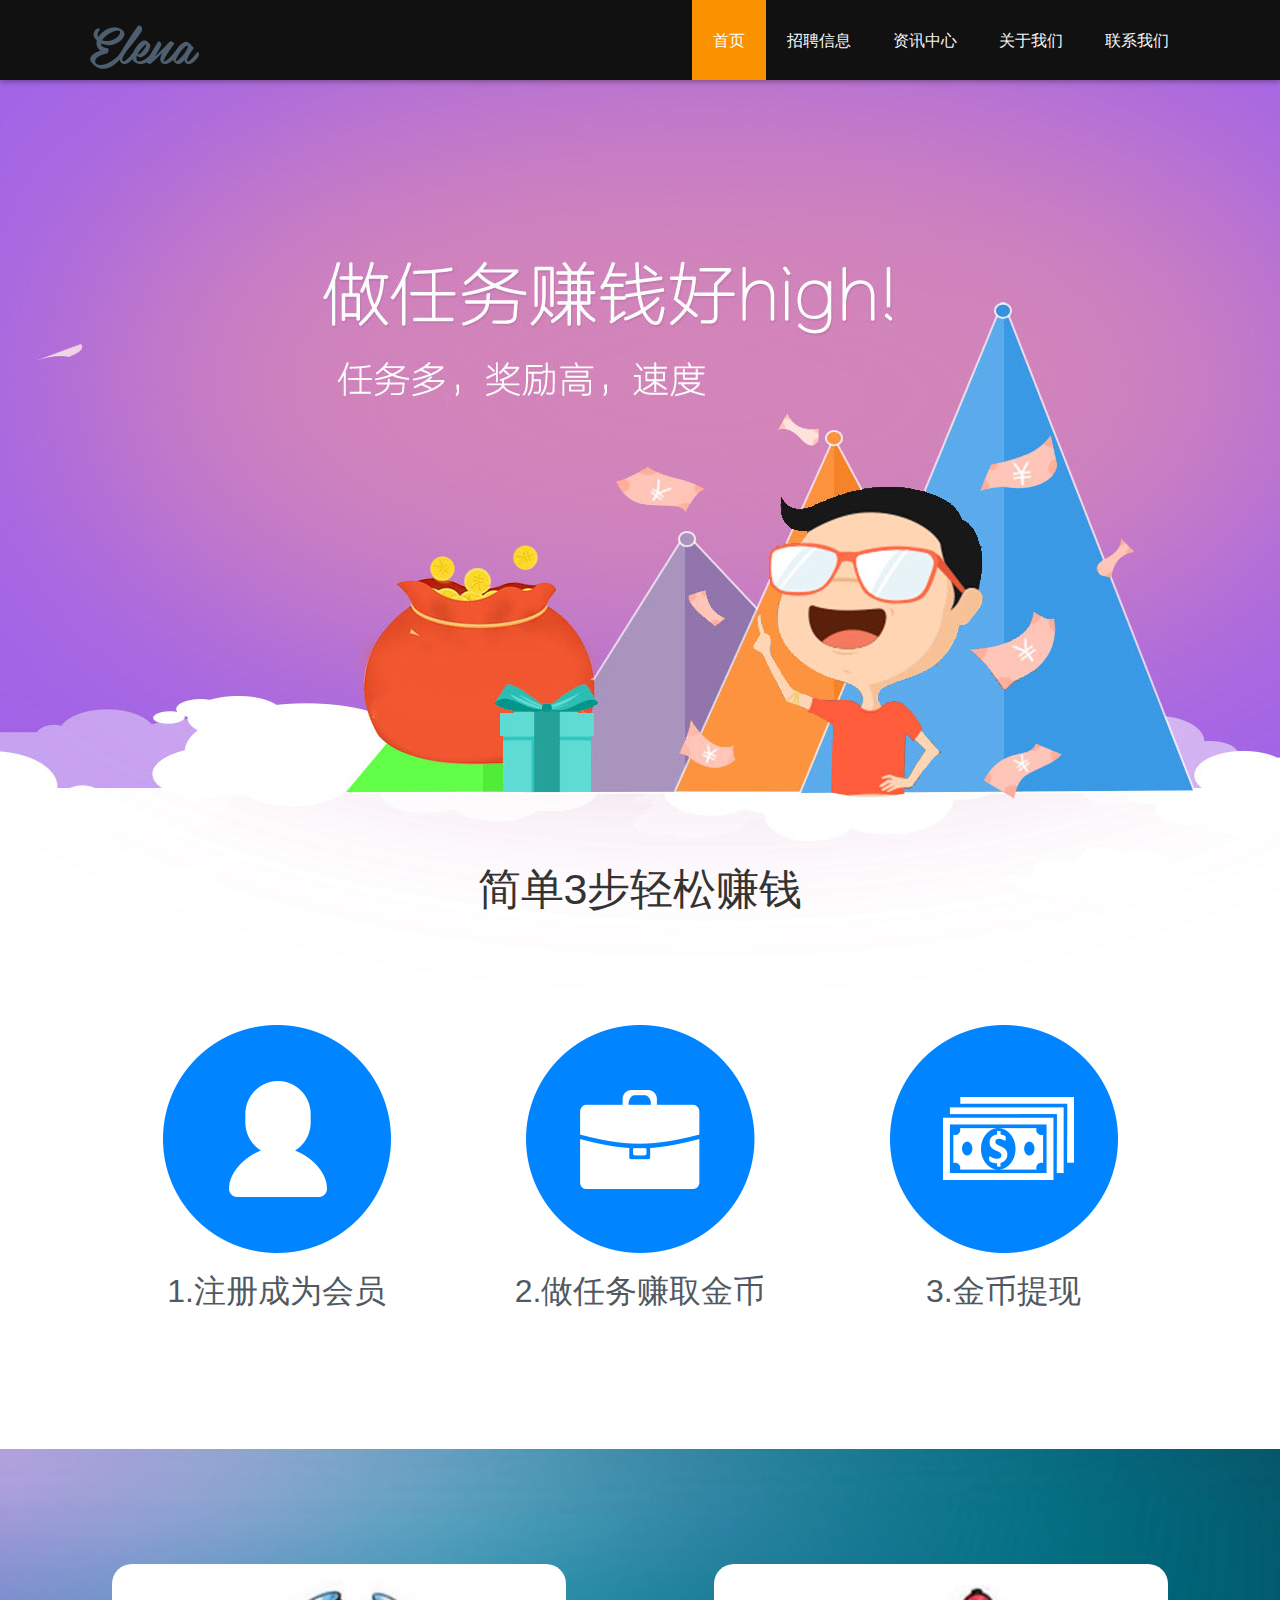
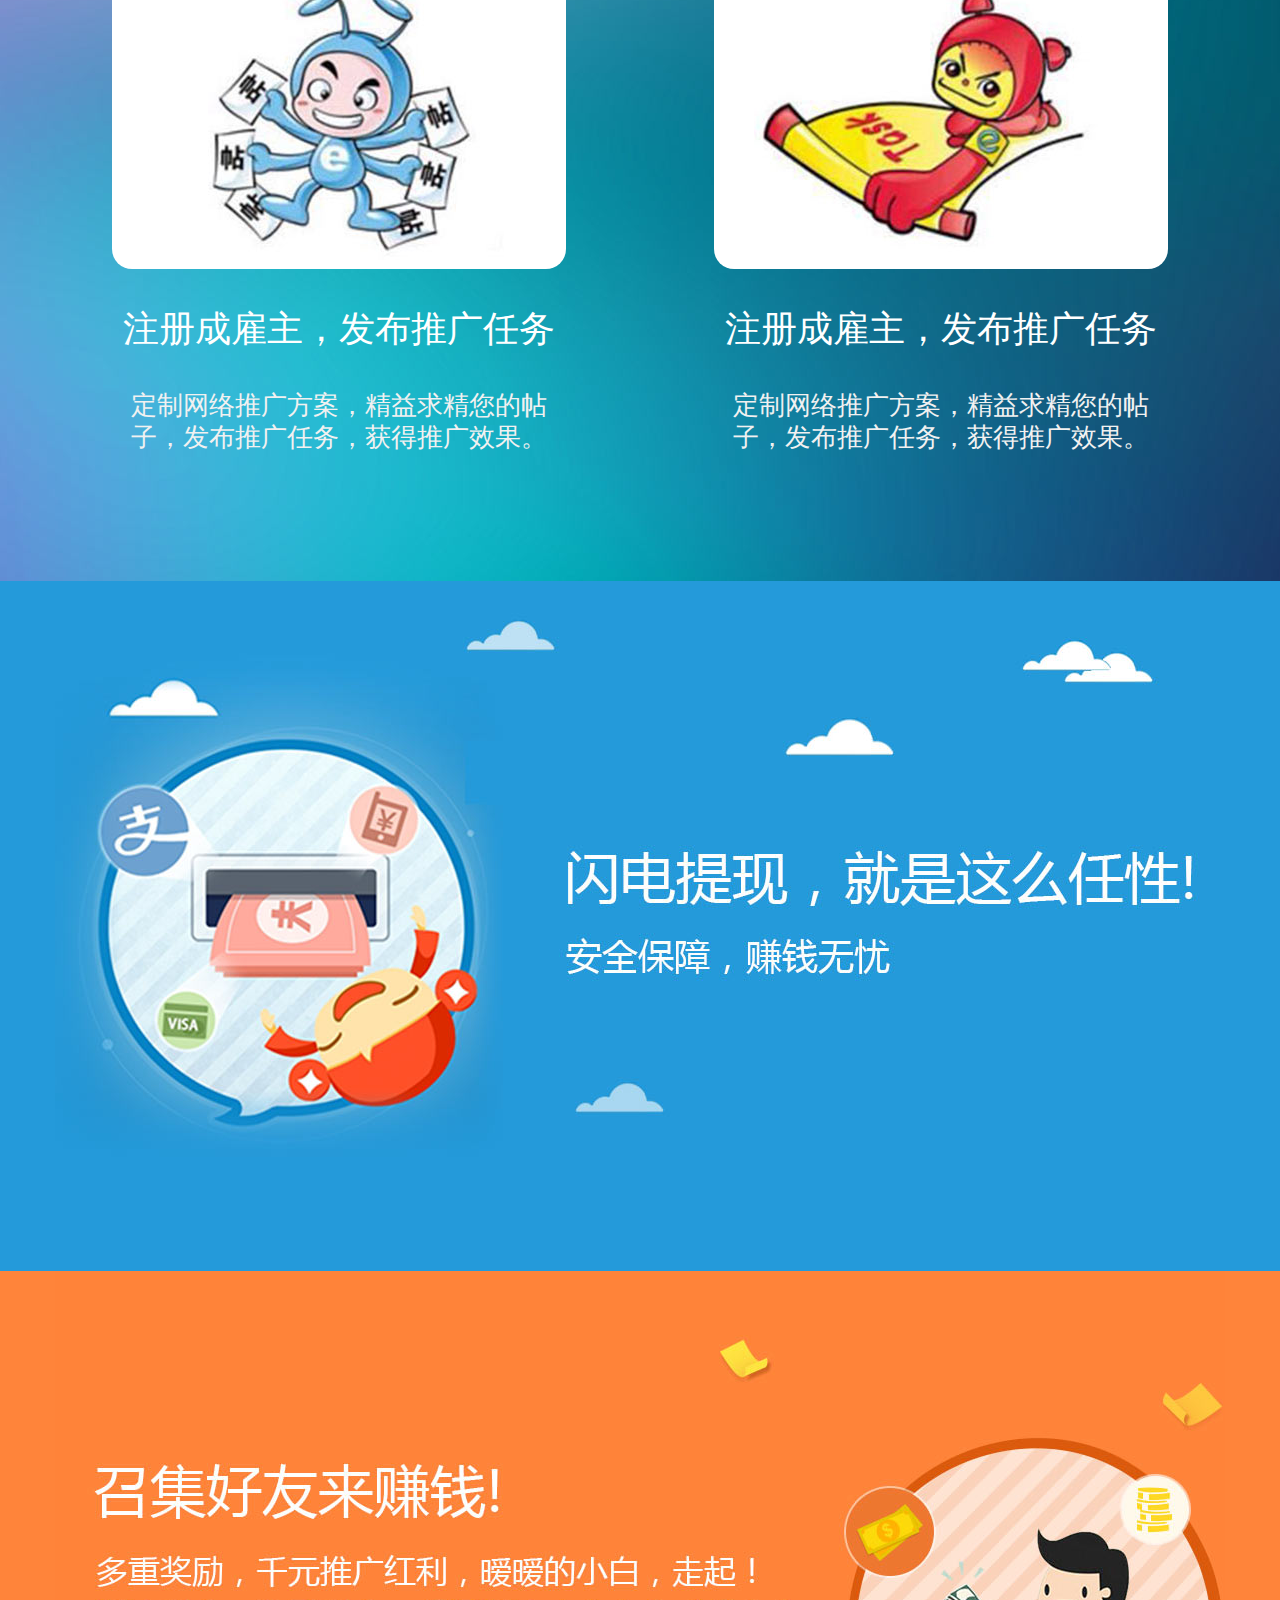
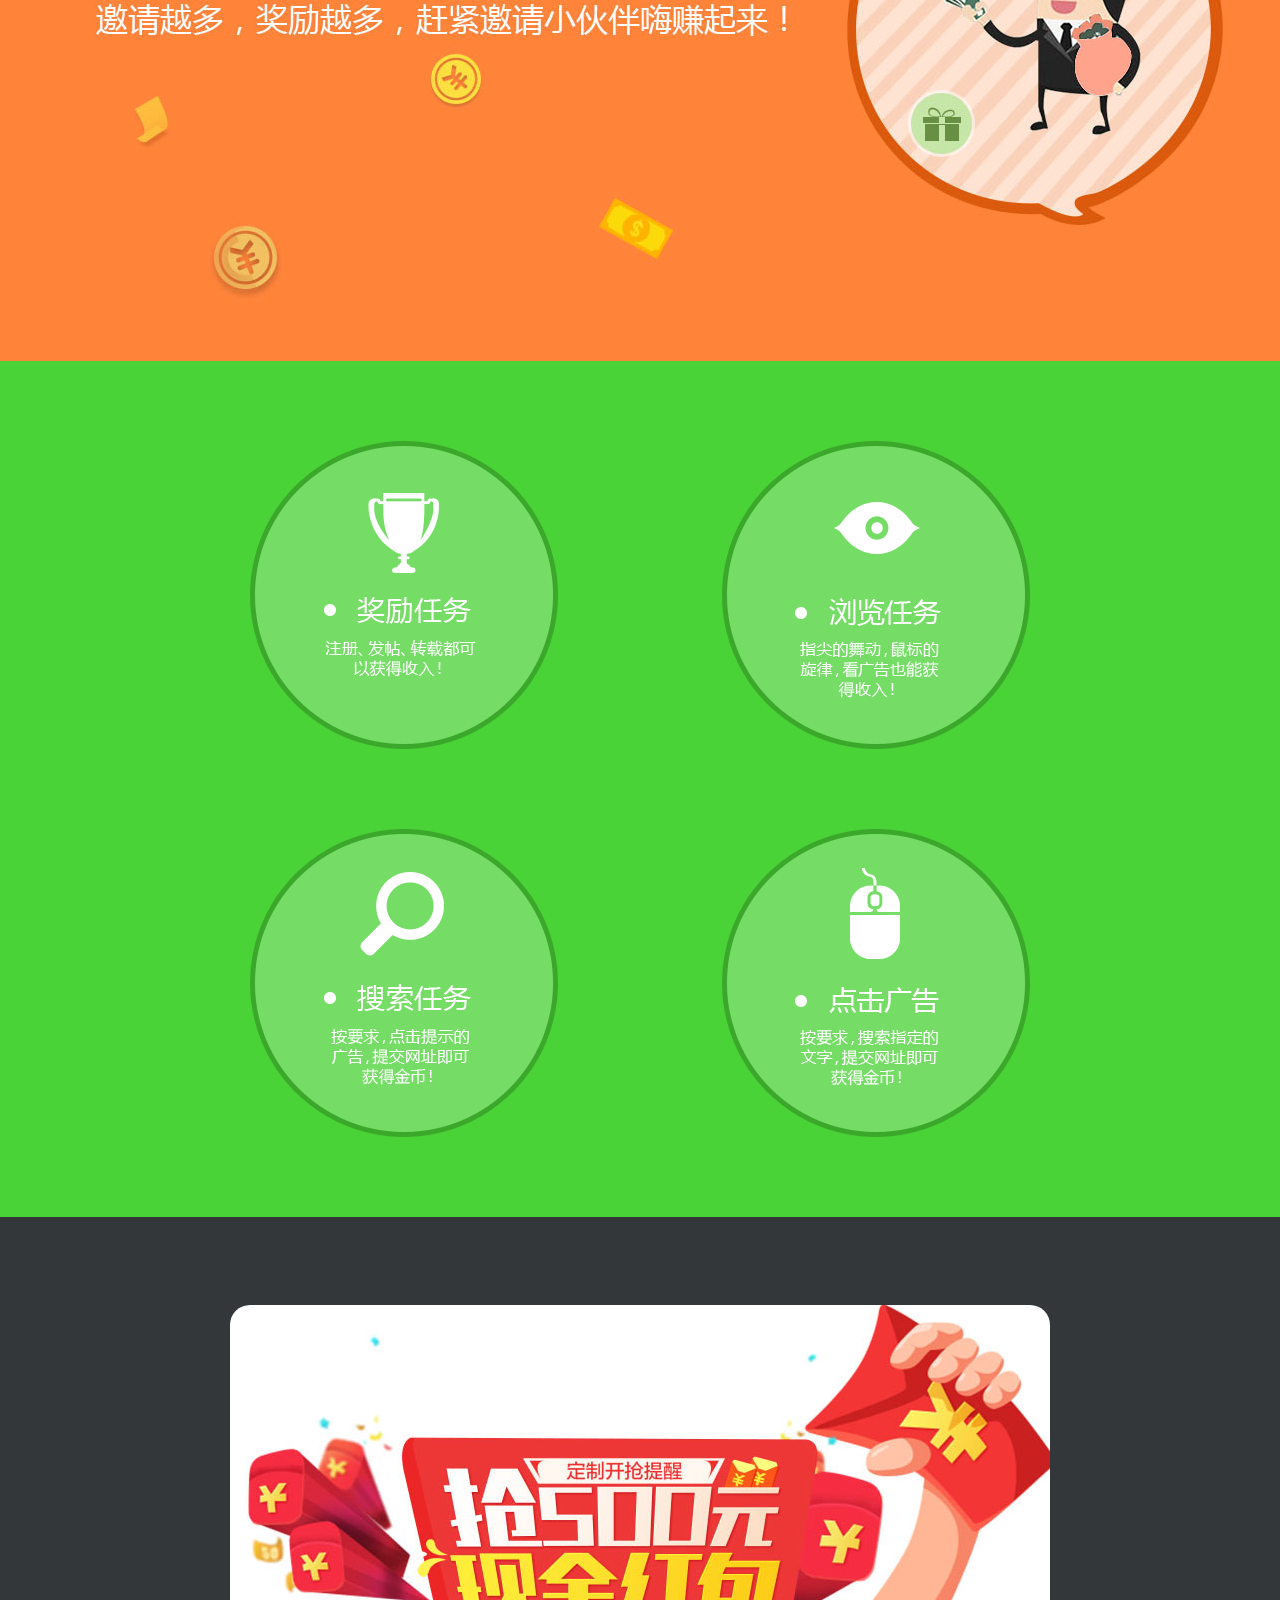
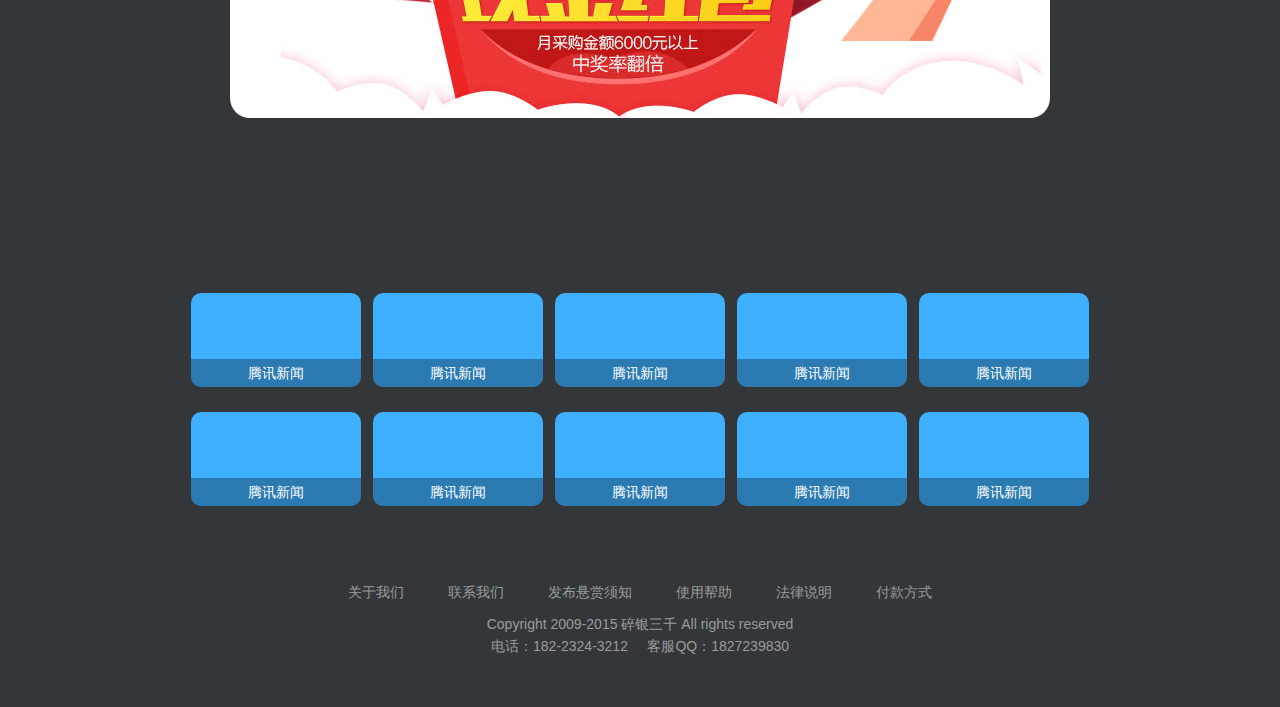
<file: index.html>
<!DOCTYPE html>
<html lang="en">
<head>
	<meta charset="UTF-8">
	<title>elena</title>
	<link rel="stylesheet" href="css/style.css">
</head>
<body>


	<div class="header">
		<a class="header_logo" href="#"><img src="images/header_logo.png" alt="logo" ></a>
		<ul class="header_nav">
			<li class="active"><a href="#">首页</a></li>
			<li><a href="#">招聘信息</a></li>
			<li><a href="#">资讯中心</a></li>
			<li><a href="#">关于我们</a></li>
			<li><a href="#">联系我们 </a></li>
		</ul>
	</div>


	<div class="banner">
		<img class="banner_bkg" src="images/banner.jpg" alt="">
		<h3>简单3步轻松赚钱</h3>
		<ul>
			<li><a href="#"><img src="images/steps1.png" alt=""><span>1.注册成为会员</span></a></li>
			<li><a href="#"><img src="images/steps2.png" alt=""><span>2.做任务赚取金币</span></a></li>
			<li><a href="#"><img src="images/steps3.png" alt=""><span>3.金币提现</span></a></li>
		</ul>
	</div>



	<div class="character">
		
		<a href="#">
			<img src="images/character1.jpg" alt="">
			<strong>注册成雇主，发布推广任务</strong>
			<span>定制网络推广方案，精益求精您的帖子，发布推广任务，获得推广效果。</span>
		</a>

		<a href="#">
			<img src="images/character2.jpg" alt="">
			<strong>注册成雇主，发布推广任务</strong>
			<span>定制网络推广方案，精益求精您的帖子，发布推广任务，获得推广效果。</span>
		</a>

	</div>


	<div class="normalpic" style="background: #249ada;"><a href="#"><img src="images/index_pic1.jpg" alt=""></a></div>
	<div class="normalpic" style="background: #ff843a;"><a href="#"><img src="images/index_pic2.jpg" alt=""></a></div>

	<div class="ways">
		<a href="#"><img src="images/ways1.png" alt=""></a>
		<a href="#"><img src="images/ways2.png" alt=""></a><br>
		<a href="#"><img src="images/ways3.png" alt=""></a>
		<a href="#"><img src="images/ways4.png" alt=""></a>
	</div>


	<div class="slides">
		<div class="slider">
			<ul>
				<li><a href="#"><img src="images/slides1.jpg" alt=""></a></li>
				<li><a href="#"><img src="images/slides1.jpg" alt=""></a></li>
				<li><a href="#"><img src="images/slides1.jpg" alt=""></a></li>
			</ul>
		</div>

		<b class="slides_left"><i class="icon icon-iconfont35"></i></b>
		<b class="slides_right"><i class="icon icon-iconfont36"></i></b>
	</div>


	<div class="links">
		<div class="links_center">
			<a href="#"><img src="images/no.gif" alt=""><span>腾讯新闻</span></a>
			<a href="#"><img src="images/no.gif" alt=""><span>腾讯新闻</span></a>
			<a href="#"><img src="images/no.gif" alt=""><span>腾讯新闻</span></a>
			<a href="#"><img src="images/no.gif" alt=""><span>腾讯新闻</span></a>
			<a href="#"><img src="images/no.gif" alt=""><span>腾讯新闻</span></a>

			<a href="#"><img src="images/no.gif" alt=""><span>腾讯新闻</span></a>
			<a href="#"><img src="images/no.gif" alt=""><span>腾讯新闻</span></a>
			<a href="#"><img src="images/no.gif" alt=""><span>腾讯新闻</span></a>
			<a href="#"><img src="images/no.gif" alt=""><span>腾讯新闻</span></a>
			<a href="#"><img src="images/no.gif" alt=""><span>腾讯新闻</span></a>

		</div>

	</div>


	<div class="footer">
		<div class="footer_nav">
			<a href="#">关于我们</a>
			<a href="#">联系我们</a>
			<a href="#">发布悬赏须知</a>
			<a href="#">使用帮助</a>
			<a href="#">法律说明</a>
			<a href="#">付款方式</a>
		</div>

		<div class="footer_dis">
			Copyright  2009-2015  碎银三千  All rights reserved <br>
			电话：182-2324-3212 &nbsp;&nbsp;&nbsp;&nbsp;客服QQ：1827239830
		</div>


	</div>




	<script src="js/global.js"></script>
</body>
</html>
</file>
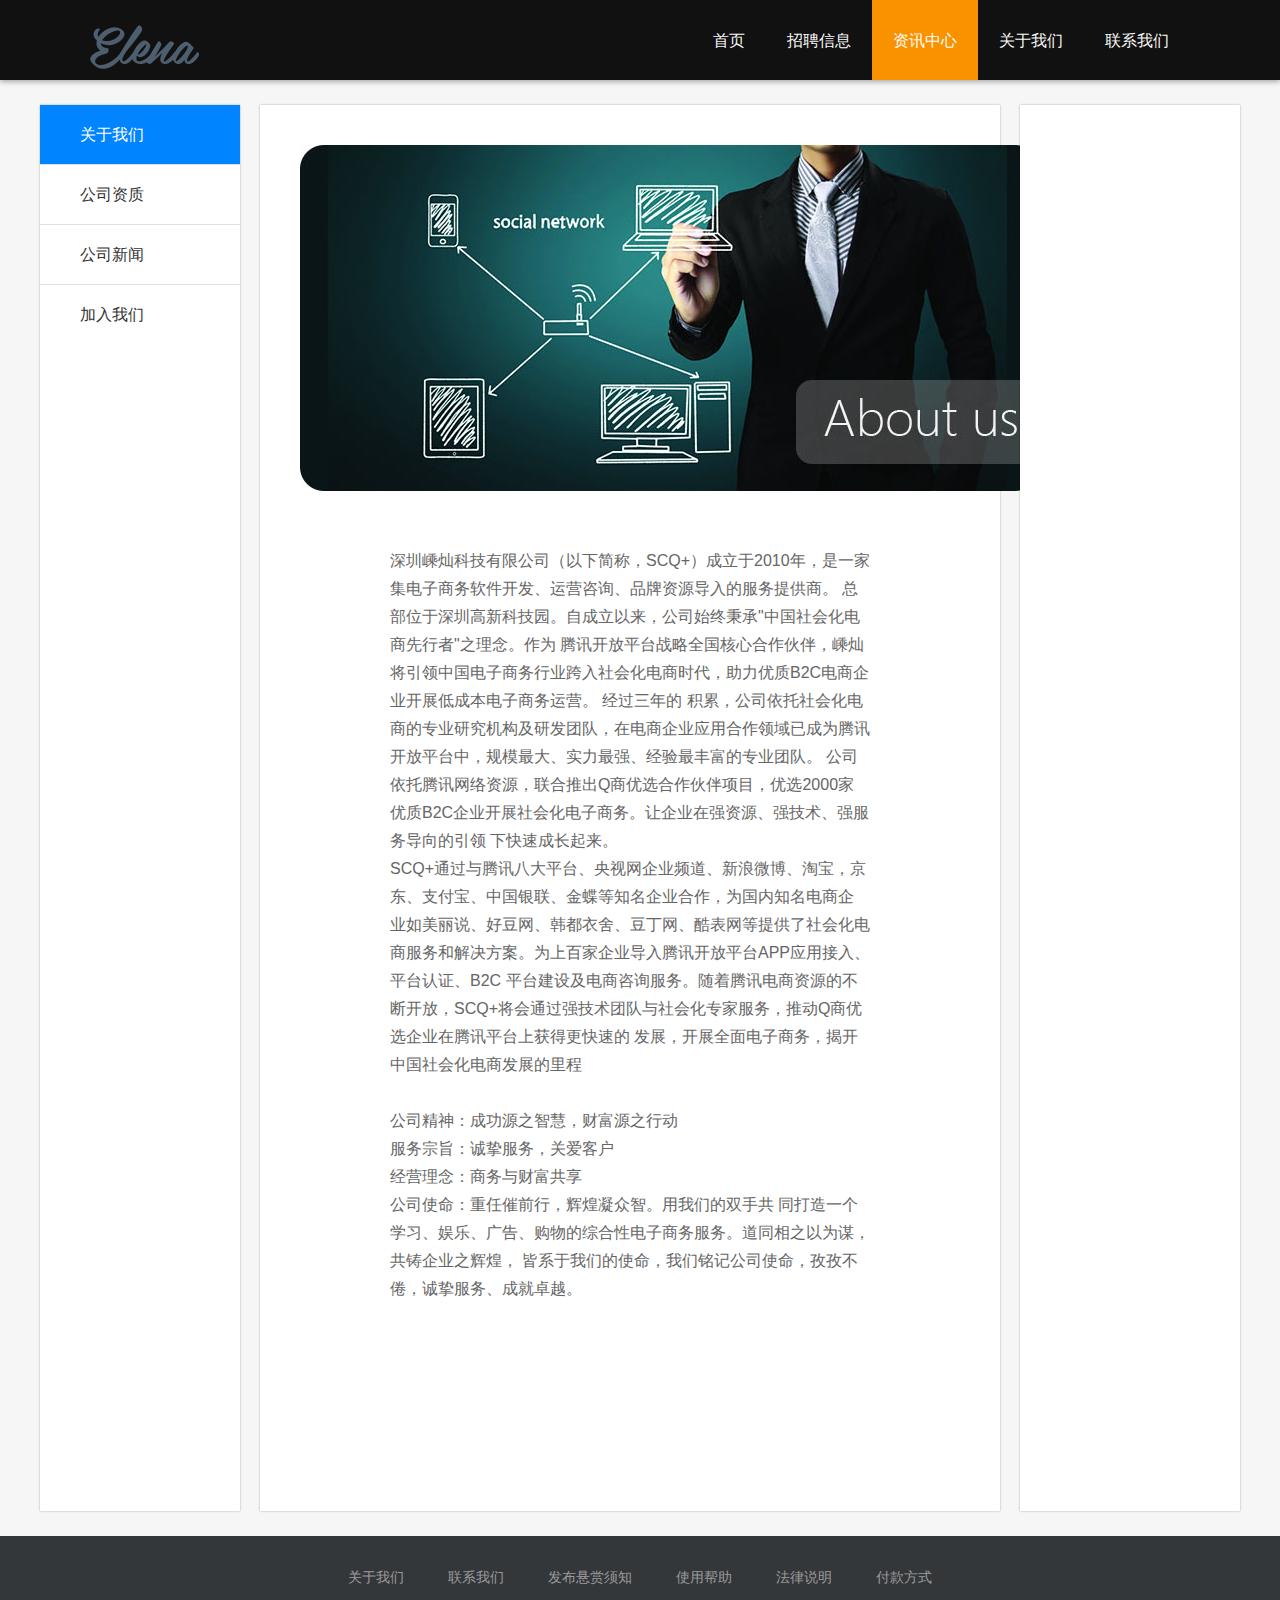
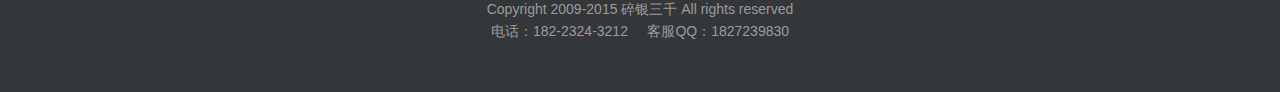
<file: about.html>
<!DOCTYPE html>
<html lang="en">
<head>
	<meta charset="UTF-8">
	<title>elena</title>
	<link rel="stylesheet" href="css/style.css">
</head>
<body>


	<div class="header">
		<a class="header_logo" href="#"><img src="images/header_logo.png" alt="logo" ></a>
		<ul class="header_nav">
			<li><a href="#">首页</a></li>
			<li><a href="#">招聘信息</a></li>
			<li class="active"><a href="#">资讯中心</a></li>
			<li><a href="#">关于我们</a></li>
			<li><a href="#">联系我们 </a></li>
		</ul>
	</div>



	<div class="mainbox mainbox2">
		
		<div class="sidebar">


			<div class="sidebar_nav" style="border:none;">
				<ul>
					<li class="active"><a href="#"><i class="icon icon-guanyuwomen"></i>关于我们</a></li>
					<li><a href="#"><i class="icon icon-zizhi"></i>公司资质</a></li>
					<li><a href="#"><i class="icon icon-xinwen"></i>公司新闻</a></li>
					<li><a href="#"><i class="icon icon-jiarugedan"></i>加入我们</a></li>
				</ul>

			</div>
		</div>


		<div class="main main2">

			
			<div class="article">

				<div class="article_cnt">
					
					<p style="text-align: center;"><img src="images/about.jpg" alt=""></p><br><br>
					
					<p style="margin:0 90px;">
			        深圳嵊灿科技有限公司（以下简称，SCQ+）成立于2010年，是一家集电子商务软件开发、运营咨询、品牌资源导入的服务提供商。 总部位于深圳高新科技园。自成立以来，公司始终秉承"中国社会化电商先行者"之理念。作为 腾讯开放平台战略全国核心合作伙伴，嵊灿将引领中国电子商务行业跨入社会化电商时代，助力优质B2C电商企业开展低成本电子商务运营。 经过三年的 积累，公司依托社会化电商的专业研究机构及研发团队，在电商企业应用合作领域已成为腾讯开放平台中，规模最大、实力最强、经验最丰富的专业团队。 公司依托腾讯网络资源，联合推出Q商优选合作伙伴项目，优选2000家优质B2C企业开展社会化电子商务。让企业在强资源、强技术、强服务导向的引领 下快速成长起来。 <br>SCQ+通过与腾讯八大平台、央视网企业频道、新浪微博、淘宝，京东、支付宝、中国银联、金蝶等知名企业合作，为国内知名电商企 业如美丽说、好豆网、韩都衣舍、豆丁网、酷表网等提供了社会化电商服务和解决方案。为上百家企业导入腾讯开放平台APP应用接入、平台认证、B2C 平台建设及电商咨询服务。随着腾讯电商资源的不断开放，SCQ+将会通过强技术团队与社会化专家服务，推动Q商优选企业在腾讯平台上获得更快速的 发展，开展全面电子商务，揭开中国社会化电商发展的里程<br>
					<br>
					公司精神：成功源之智慧，财富源之行动 <br>
					服务宗旨：诚挚服务，关爱客户 <br>
					经营理念：商务与财富共享 <br>
					公司使命：重任催前行，辉煌凝众智。用我们的双手共 同打造一个学习、娱乐、广告、购物的综合性电子商务服务。道同相之以为谋，共铸企业之辉煌， 皆系于我们的使命，我们铭记公司使命，孜孜不倦，诚挚服务、成就卓越。<br>

					</p>
					<br><br><br><br><br><br>
				</div>

			

			</div>


		</div>

		

		<div class="clearfix"></div>	
	</div>



	<div class="footer">
		<div class="footer_nav">
			<a href="#">关于我们</a>
			<a href="#">联系我们</a>
			<a href="#">发布悬赏须知</a>
			<a href="#">使用帮助</a>
			<a href="#">法律说明</a>
			<a href="#">付款方式</a>
		</div>

		<div class="footer_dis">
			Copyright  2009-2015  碎银三千  All rights reserved <br>
			电话：182-2324-3212 &nbsp;&nbsp;&nbsp;&nbsp;客服QQ：1827239830
		</div>


	</div>




	<script src="js/global.js"></script>
</body>
</html>
</file>
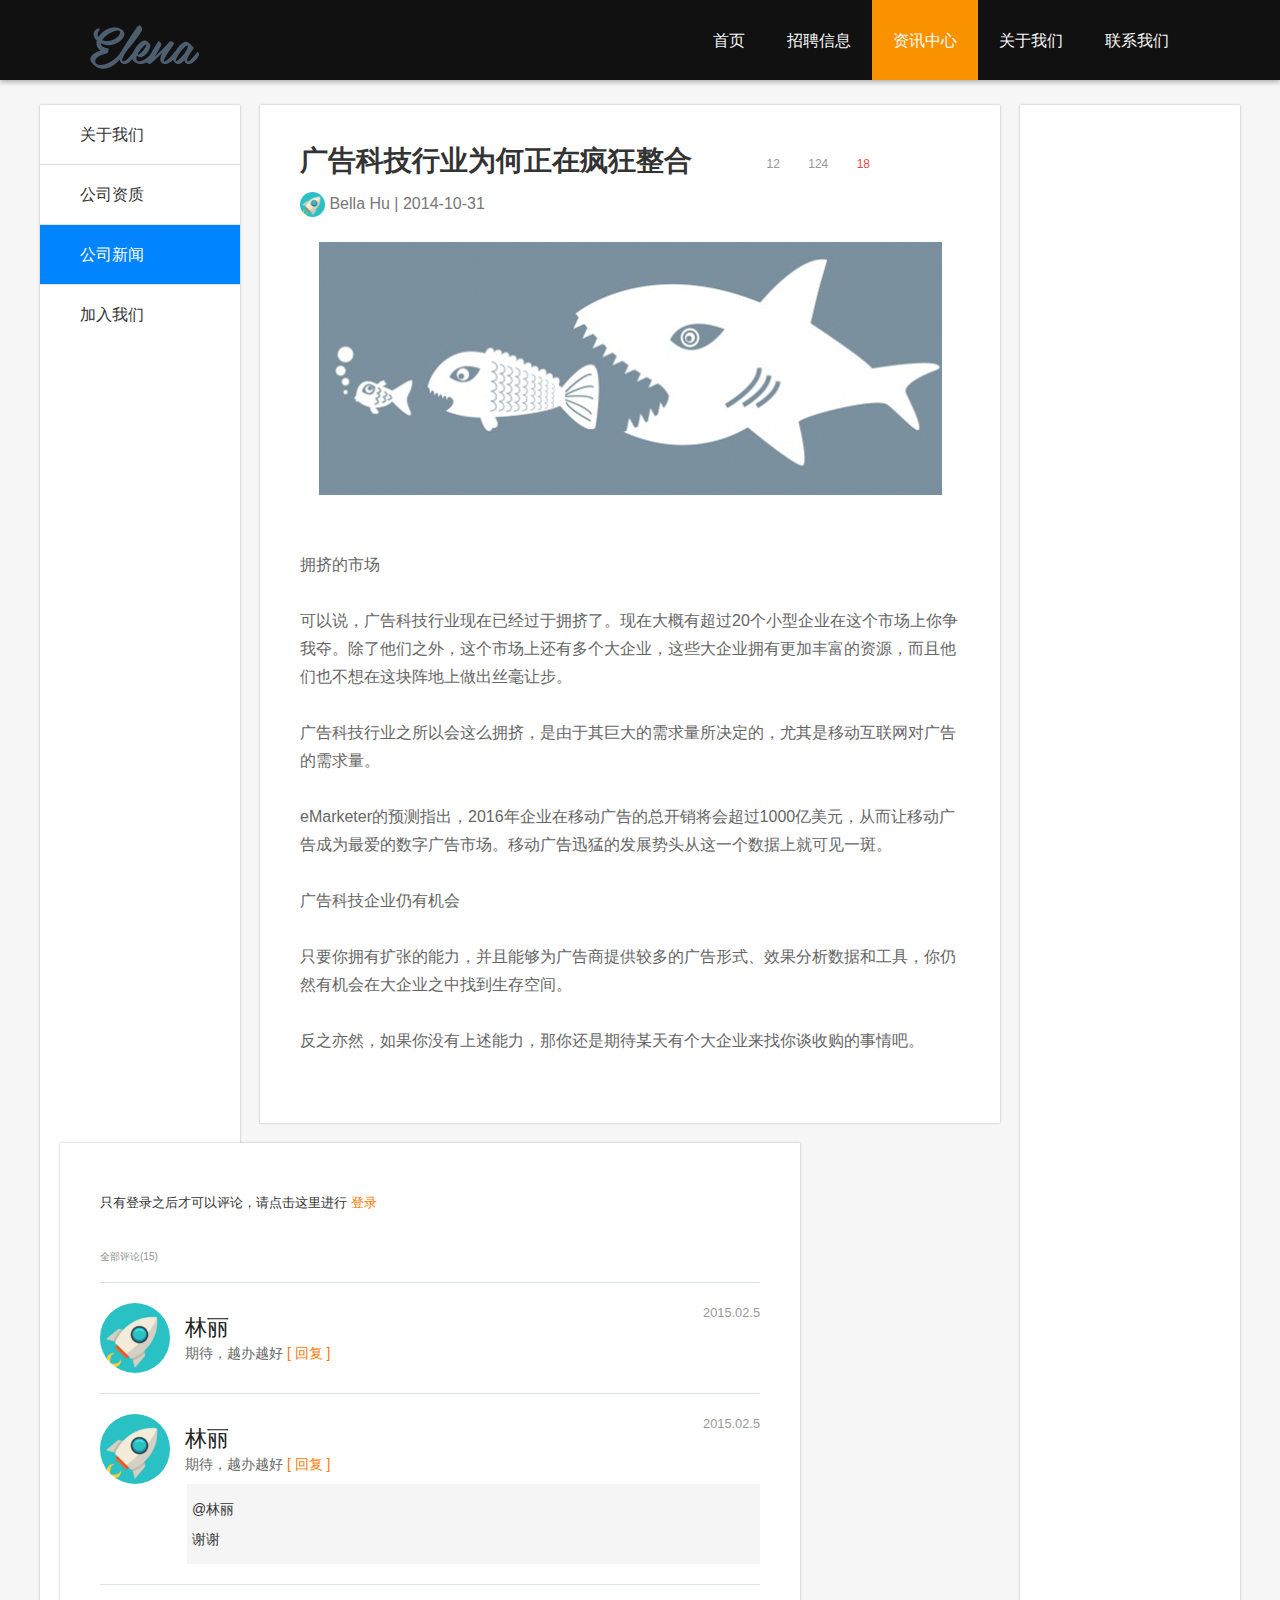
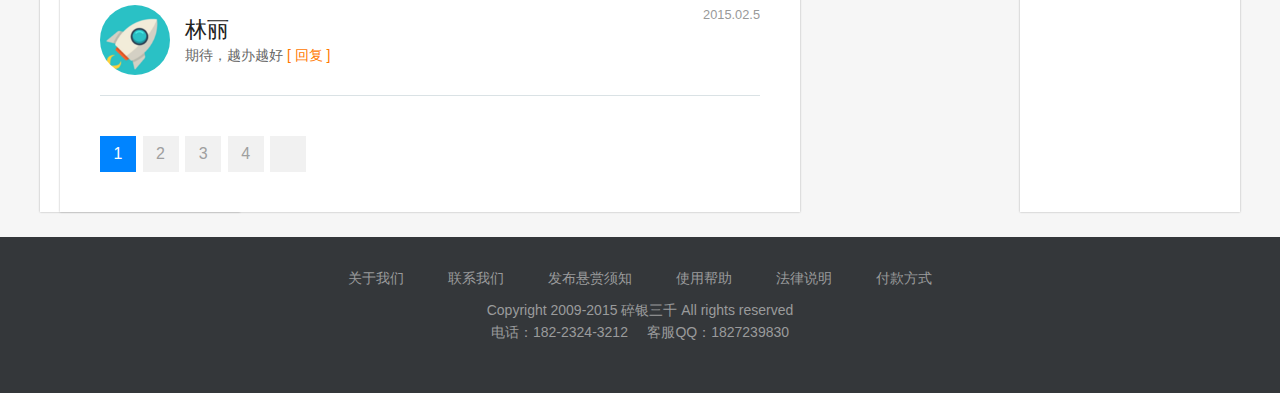
<file: article.html>
<!DOCTYPE html>
<html lang="en">
<head>
	<meta charset="UTF-8">
	<title>elena</title>
	<link rel="stylesheet" href="css/style.css">
</head>
<body>


	<div class="header">
		<a class="header_logo" href="#"><img src="images/header_logo.png" alt="logo" ></a>
		<ul class="header_nav">
			<li><a href="#">首页</a></li>
			<li><a href="#">招聘信息</a></li>
			<li class="active"><a href="#">资讯中心</a></li>
			<li><a href="#">关于我们</a></li>
			<li><a href="#">联系我们 </a></li>
		</ul>
	</div>



	<div class="mainbox mainbox2">
		
		<div class="sidebar">


			<div class="sidebar_nav" style="border:none;">
				<ul>
					<li><a href="#"><i class="icon icon-guanyuwomen"></i>关于我们</a></li>
					<li><a href="#"><i class="icon icon-zizhi"></i>公司资质</a></li>
					<li class="active"><a href="#"><i class="icon icon-xinwen"></i>公司新闻</a></li>
					<li><a href="#"><i class="icon icon-jiarugedan"></i>加入我们</a></li>
				</ul>

			</div>
		</div>


		<div class="main main2">

			
			<div class="article">
				<h1>广告科技行业为何正在疯狂整合</h1>
				<cite class="article_auth"><span><img src="images/list_pic.png" alt=""></span> Bella Hu | 2014-10-31</cite>

				<div class="article_cnt">
					
					<p style="text-align: center;"><img src="images/article.png" alt=""></p><br><br>
					拥挤的市场 <br><br>

					可以说，广告科技行业现在已经过于拥挤了。现在大概有超过20个小型企业在这个市场上你争我夺。除了他们之外，这个市场上还有多个大企业，这些大企业拥有更加丰富的资源，而且他们也不想在这块阵地上做出丝毫让步。 <br><br>

					广告科技行业之所以会这么拥挤，是由于其巨大的需求量所决定的，尤其是移动互联网对广告的需求量。 <br><br>

					eMarketer的预测指出，2016年企业在移动广告的总开销将会超过1000亿美元，从而让移动广告成为最爱的数字广告市场。移动广告迅猛的发展势头从这一个数据上就可见一斑。 <br><br>
					广告科技企业仍有机会 <br><br>

					只要你拥有扩张的能力，并且能够为广告商提供较多的广告形式、效果分析数据和工具，你仍然有机会在大企业之中找到生存空间。<br><br> 

					反之亦然，如果你没有上述能力，那你还是期待某天有个大企业来找你谈收购的事情吧。 <br><br>


				</div>

				<div class="detail_sub">
					<a href="#"><i class="icon icon-pinglun"></i>12</a>
					<a href="#"><i class="icon icon-chakan"></i>124</a>
					<a href="#" class="hot"><i class="icon icon-xiai"></i>18</a>
				</div>

			</div>


		</div>

		<div class="main main2" style="margin-top: 20px;">


			<form action="" class="detail_form">
				<!-- <span class="portrait"><img src="images/list_pic.png" alt=""></span>
				<textarea name="" style="width:820px"></textarea>
				<div class="detail_form_submit"><input type="submit" value="评论"></div> -->

				<p style="padding:20px 0;">只有登录之后才可以评论，请点击这里进行 <a href="#" style="color:#ff7800;">登录</a></p>
				
			</form>


			<div class="detail_list">
				<h6>全部评论(15)</h6>

				<div class="detail_item">
					<cite>2015.02.5</cite>
					<span class="portrait"><img src="images/list_pic.png" alt=""></span>
					<h3>林丽</h3>
					<p>期待，越办越好   <a href="#" class="answer">[ 回复 ]</a></p>
				</div>

				<div class="detail_item">
					<cite>2015.02.5</cite>
					<span class="portrait"><img src="images/list_pic.png" alt=""></span>
					<h3>林丽</h3>
					<p>期待，越办越好   <a href="#" class="answer">[ 回复 ]</a></p>
					<div class="answerto">
						@林丽<br>
						谢谢
					</div>
				</div>

				<div class="detail_item">
					<cite>2015.02.5</cite>
					<span class="portrait"><img src="images/list_pic.png" alt=""></span>
					<h3>林丽</h3>
					<p>期待，越办越好   <a href="#" class="answer">[ 回复 ]</a></p>
				</div>

			</div>

			<div class="page">
				<a href="#" class="active">1</a>
				<a href="#">2</a>
				<a href="#">3</a>
				<a href="#">4</a>
				<a href="#"><i class="icon icon-title-right"></i></a>
			</div>
		</div>



		<div class="clearfix"></div>	
	</div>



	<div class="footer">
		<div class="footer_nav">
			<a href="#">关于我们</a>
			<a href="#">联系我们</a>
			<a href="#">发布悬赏须知</a>
			<a href="#">使用帮助</a>
			<a href="#">法律说明</a>
			<a href="#">付款方式</a>
		</div>

		<div class="footer_dis">
			Copyright  2009-2015  碎银三千  All rights reserved <br>
			电话：182-2324-3212 &nbsp;&nbsp;&nbsp;&nbsp;客服QQ：1827239830
		</div>


	</div>




	<script src="js/global.js"></script>
</body>
</html>
</file>
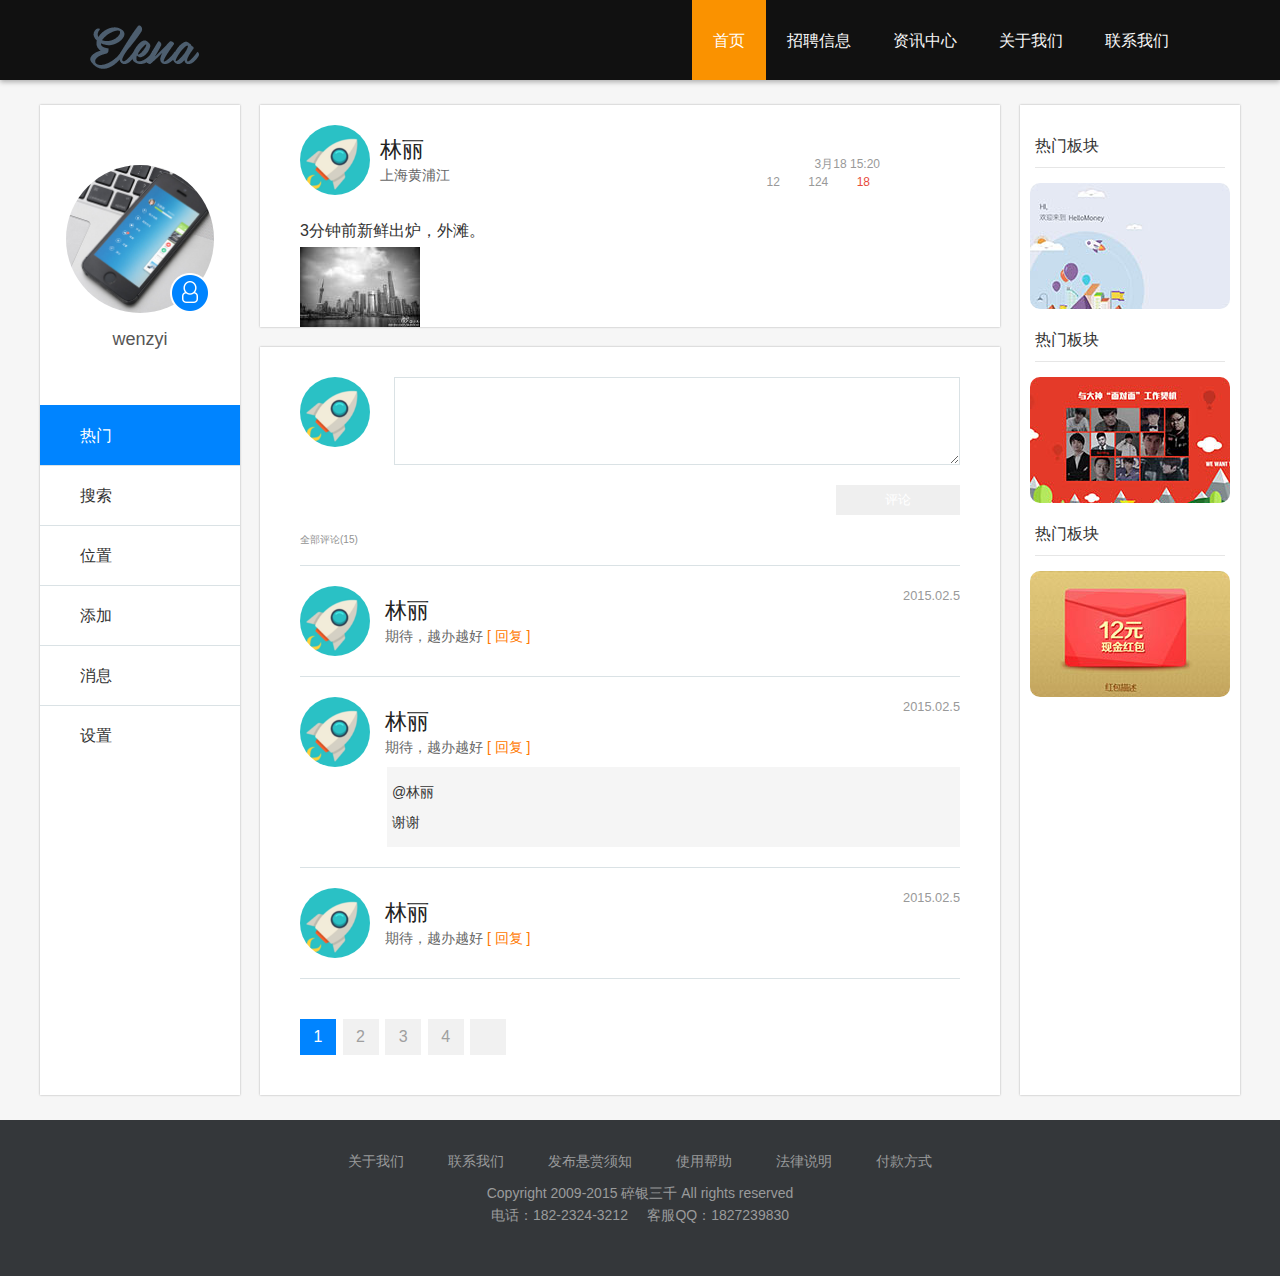
<file: detail.html>
<!DOCTYPE html>
<html lang="en">
<head>
	<meta charset="UTF-8">
	<title>elena</title>
	<link rel="stylesheet" href="css/style.css">
</head>
<body>


	<div class="header">
		<a class="header_logo" href="#"><img src="images/header_logo.png" alt="logo" ></a>
		<ul class="header_nav">
			<li class="active"><a href="#">首页</a></li>
			<li><a href="#">招聘信息</a></li>
			<li><a href="#">资讯中心</a></li>
			<li><a href="#">关于我们</a></li>
			<li><a href="#">联系我们 </a></li>
		</ul>
	</div>



	<div class="mainbox">
		
		<div class="sidebar">

			<div class="user">
				<div class="user_img"><img src="images/user.jpg" alt=""><i class="icon icon-circle-block"></i></div>
				<div class="user_icon"><img src="images/user_icon.png" alt=""></div>
				<p>wenzyi</p>
			</div>

			<div class="sidebar_nav">
				<ul>
					<li class="active"><a href="#"><i class="icon icon-remenchanpin"></i>热门</a></li>
					<li><a href="#"><i class="icon icon-wusousuo2x"></i>搜索</a></li>
					<li><a href="#"><i class="icon icon-weizhiqiandao"></i>位置</a></li>
					<li><a href="#"><i class="icon icon-tianjiashipin"></i>添加</a></li>
					<li><a href="#"><i class="icon icon-xiaoxi"></i>消息</a></li>
					<li><a href="#"><i class="icon icon-shezhi"></i>设置</a></li>
				</ul>

			</div>
		</div>


		<div class="spread">
			
			<div class="spread_item">
				<h3><a href="#">热门板块</a></h3>
				<p><a href="#"><img src="images/spread_pic1.jpg" alt=""></a></p>
			</div>

			<div class="spread_item">
				<h3><a href="#">热门板块</a></h3>
				<p><a href="#"><img src="images/spread_pic2.jpg" alt=""></a></p>
			</div>

			<div class="spread_item">
				<h3><a href="#">热门板块</a></h3>
				<p><a href="#"><img src="images/spread_pic3.jpg" alt=""></a></p>
			</div>
		</div>

		<div class="main detail">

			<div class="detail_msg">
				<span><img src="images/list_pic.png" alt=""></span>
				<h3>林丽</h3>
				<p>上海黄浦江</p>
			</div>
			<div class="detail_value">
				3分钟前新鲜出炉，外滩。<br>
				<img src="images/detail_value.jpg" alt="">
			</div>

			<div class="detail_sub">
				<div class="time">3月18   15:20</div>
				<a href="#"><i class="icon icon-pinglun"></i>12</a>
				<a href="#"><i class="icon icon-chakan"></i>124</a>
				<a href="#" class="hot"><i class="icon icon-xiai"></i>18</a>
			</div>
		</div>


		<div class="main">

			<form action="" class="detail_form">
				<span class="portrait"><img src="images/list_pic.png" alt=""></span>
				<textarea name="" ></textarea>
				<div class="detail_form_submit"><input type="submit" value="评论"></div>
				
			</form>


			<div class="detail_list">
				<h6>全部评论(15)</h6>

				<div class="detail_item">
					<cite>2015.02.5</cite>
					<span class="portrait"><img src="images/list_pic.png" alt=""></span>
					<h3>林丽</h3>
					<p>期待，越办越好   <a href="#" class="answer">[ 回复 ]</a></p>
				</div>

				<div class="detail_item">
					<cite>2015.02.5</cite>
					<span class="portrait"><img src="images/list_pic.png" alt=""></span>
					<h3>林丽</h3>
					<p>期待，越办越好   <a href="#" class="answer">[ 回复 ]</a></p>
					<div class="answerto">
						@林丽<br>
						谢谢
					</div>
				</div>

				<div class="detail_item">
					<cite>2015.02.5</cite>
					<span class="portrait"><img src="images/list_pic.png" alt=""></span>
					<h3>林丽</h3>
					<p>期待，越办越好   <a href="#" class="answer">[ 回复 ]</a></p>
				</div>

			</div>
			

			<div class="page">
				<a href="#" class="active">1</a>
				<a href="#">2</a>
				<a href="#">3</a>
				<a href="#">4</a>
				<a href="#"><i class="icon icon-title-right"></i></a>
			</div>

		</div>



		<div class="clearfix"></div>	
	</div>



	<div class="footer">
		<div class="footer_nav">
			<a href="#">关于我们</a>
			<a href="#">联系我们</a>
			<a href="#">发布悬赏须知</a>
			<a href="#">使用帮助</a>
			<a href="#">法律说明</a>
			<a href="#">付款方式</a>
		</div>

		<div class="footer_dis">
			Copyright  2009-2015  碎银三千  All rights reserved <br>
			电话：182-2324-3212 &nbsp;&nbsp;&nbsp;&nbsp;客服QQ：1827239830
		</div>


	</div>




	<script src="js/global.js"></script>
</body>
</html>
</file>
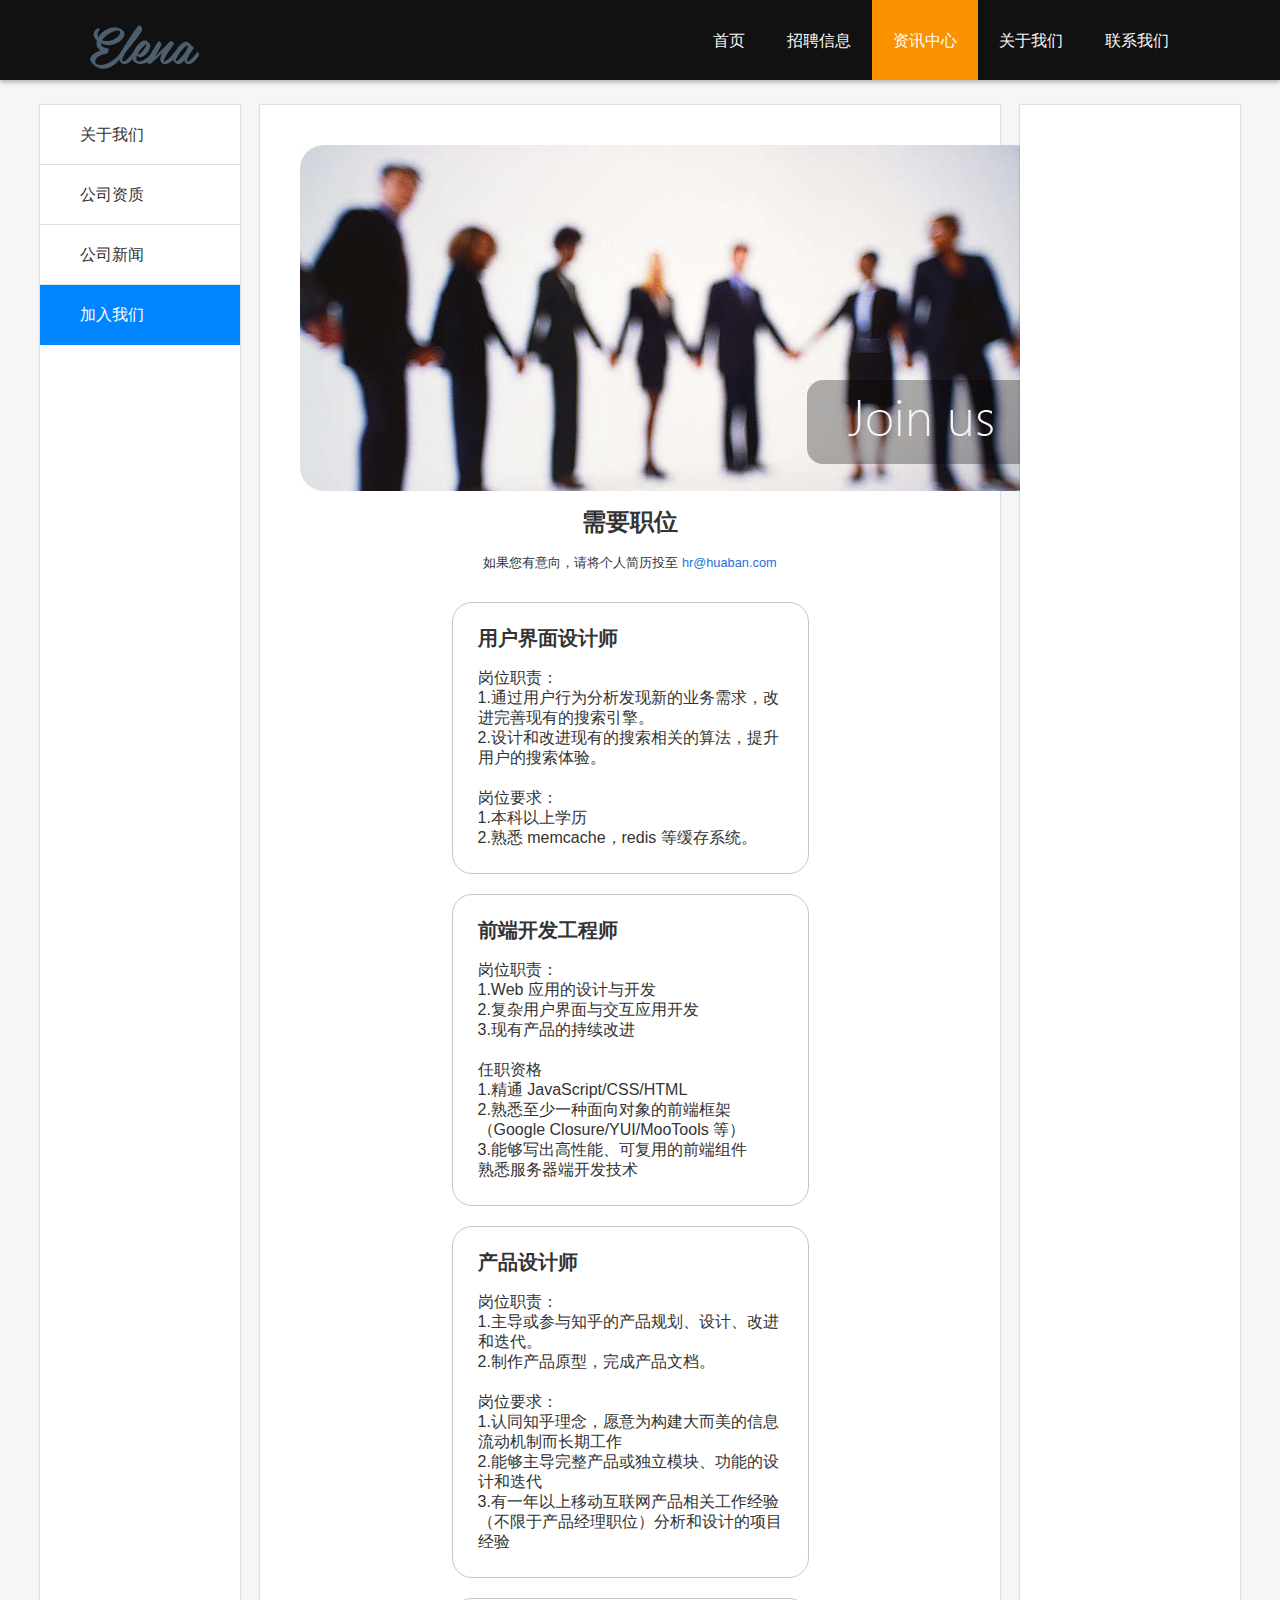
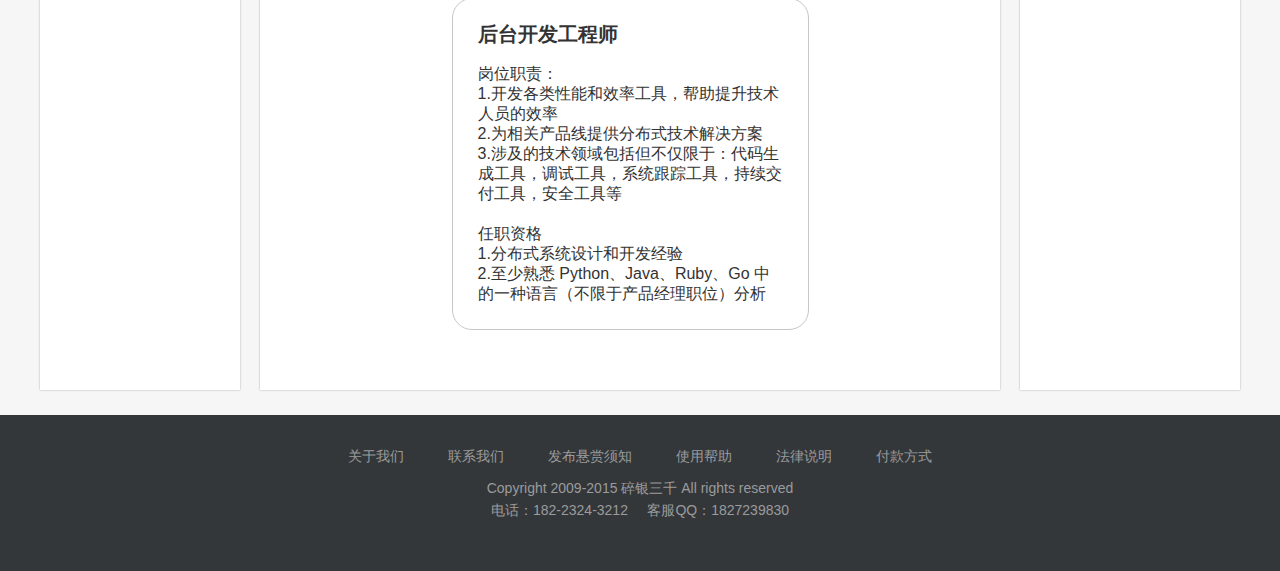
<file: join.html>
<!DOCTYPE html>
<html lang="en">
<head>
	<meta charset="UTF-8">
	<title>elena</title>
	<link rel="stylesheet" href="css/style.css">
</head>
<body>


	<div class="header">
		<a class="header_logo" href="#"><img src="images/header_logo.png" alt="logo" ></a>
		<ul class="header_nav">
			<li><a href="#">首页</a></li>
			<li><a href="#">招聘信息</a></li>
			<li class="active"><a href="#">资讯中心</a></li>
			<li><a href="#">关于我们</a></li>
			<li><a href="#">联系我们 </a></li>
		</ul>
	</div>



	<div class="mainbox mainbox2">
		
		<div class="sidebar">


			<div class="sidebar_nav" style="border:none;">
				<ul>
					<li><a href="#"><i class="icon icon-guanyuwomen"></i>关于我们</a></li>
					<li><a href="#"><i class="icon icon-zizhi"></i>公司资质</a></li>
					<li><a href="#"><i class="icon icon-xinwen"></i>公司新闻</a></li>
					<li class="active"><a href="#"><i class="icon icon-jiarugedan"></i>加入我们</a></li>
				</ul>

			</div>
		</div>


		<div class="main main2">

			
			<div class="article">
				<p style="text-align: center;"><img src="images/join.jpg" alt=""></p>
			

				<div class="join_tle">
					<strong>需要职位</strong>
					<p>如果您有意向，请将个人简历投至 <a href="#">hr@huaban.com</a></p>
				</div>


				<div class="join_cnt">
					
					<ul>
						<li>
							<h4>用户界面设计师</h4>
							岗位职责：<br>
							1.通过用户行为分析发现新的业务需求，改进完善现有的搜索引擎。<br>
							2.设计和改进现有的搜索相关的算法，提升用户的搜索体验。<br>
							<br>
							岗位要求：<br>
							1.本科以上学历<br>
							2.熟悉 memcache，redis 等缓存系统。<br>
						</li>
						<li>
							<h4>前端开发工程师</h4>
							岗位职责：<br>
							1.Web 应用的设计与开发<br>
							2.复杂用户界面与交互应用开发<br>
							3.现有产品的持续改进<br>
							<br>
							任职资格<br>
							1.精通 JavaScript/CSS/HTML<br>
							2.熟悉至少一种面向对象的前端框架（Google Closure/YUI/MooTools 等）<br>
							3.能够写出高性能、可复用的前端组件<br>
							熟悉服务器端开发技术<br>

						</li>
					</ul>
					<ul>
						<li>
							<h4>产品设计师</h4>
							岗位职责：<br>
							1.主导或参与知乎的产品规划、设计、改进和迭代。<br>
							2.制作产品原型，完成产品文档。<br>
							<br>
							岗位要求：<br>
							1.认同知乎理念，愿意为构建大而美的信息流动机制而长期工作<br>
							2.能够主导完整产品或独立模块、功能的设计和迭代<br>
							3.有一年以上移动互联网产品相关工作经验（不限于产品经理职位）分析和设计的项目经验<br>
						</li>

						<li>
							<h4>后台开发工程师</h4>
							岗位职责：<br>
							1.开发各类性能和效率工具，帮助提升技术人员的效率<br>
							2.为相关产品线提供分布式技术解决方案<br>
							3.涉及的技术领域包括但不仅限于：代码生成工具，调试工具，系统跟踪工具，持续交付工具，安全工具等<br>
							<br>
							任职资格<br>
							1.分布式系统设计和开发经验<br>
							2.至少熟悉 Python、Java‎、Ruby、Go 中的一种语言（不限于产品经理职位）分析     <br>

						</li>




					</ul>
				</div>



			</div>


		</div>

	
		<div class="clearfix"></div>	
	</div>



	<div class="footer">
		<div class="footer_nav">
			<a href="#">关于我们</a>
			<a href="#">联系我们</a>
			<a href="#">发布悬赏须知</a>
			<a href="#">使用帮助</a>
			<a href="#">法律说明</a>
			<a href="#">付款方式</a>
		</div>

		<div class="footer_dis">
			Copyright  2009-2015  碎银三千  All rights reserved <br>
			电话：182-2324-3212 &nbsp;&nbsp;&nbsp;&nbsp;客服QQ：1827239830
		</div>


	</div>




	<script src="js/global.js"></script>
</body>
</html>
</file>
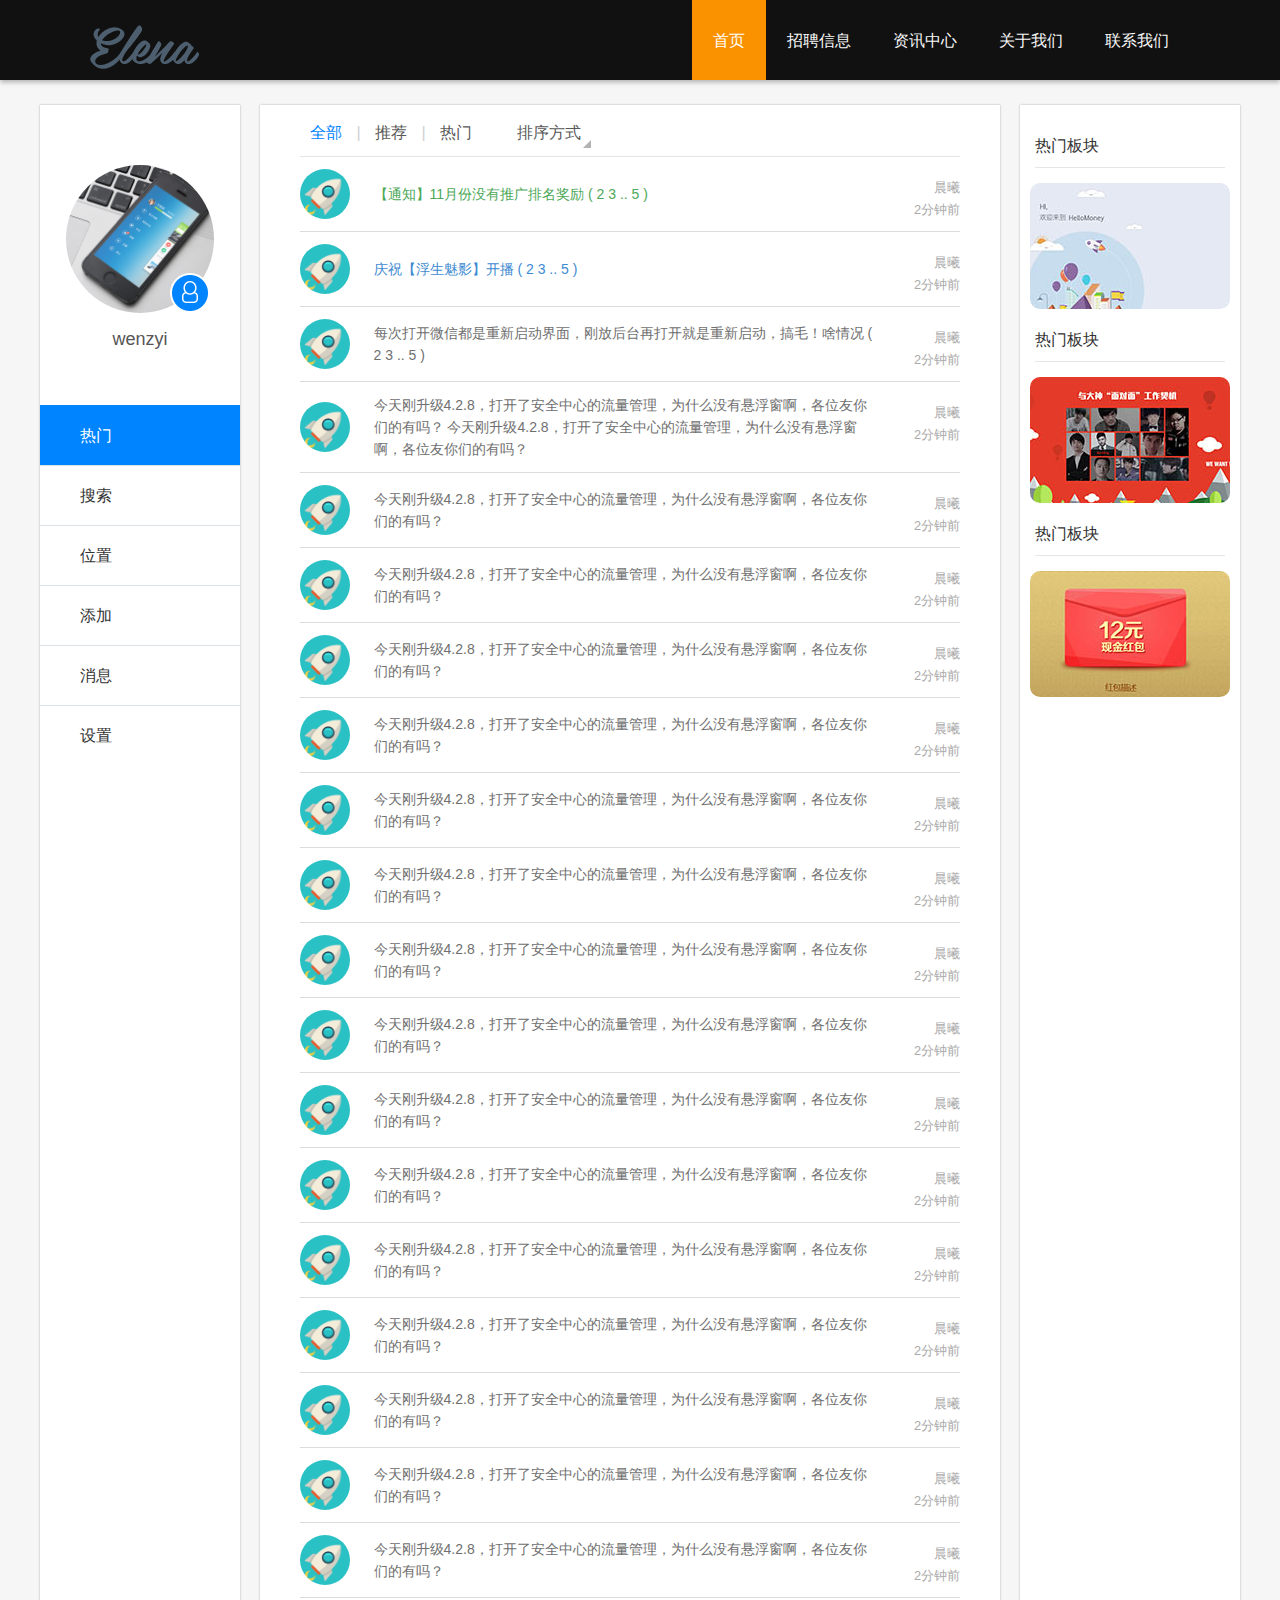
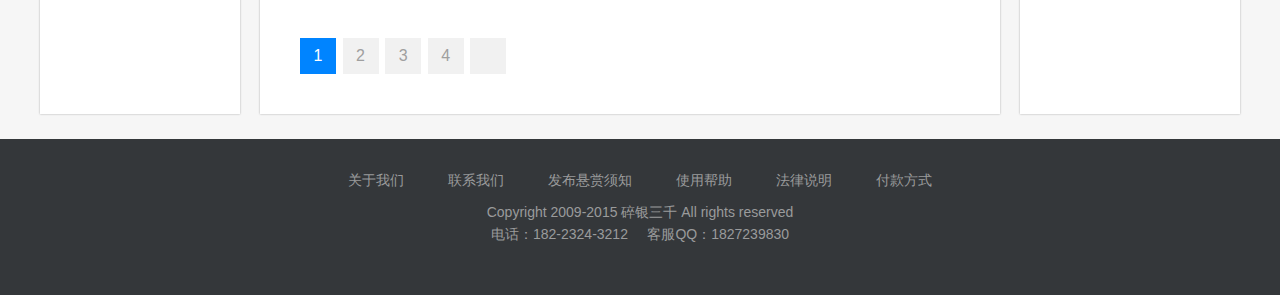
<file: list.html>
<!DOCTYPE html>
<html lang="en">
<head>
	<meta charset="UTF-8">
	<title>elena</title>
	<link rel="stylesheet" href="css/style.css">
</head>
<body>


	<div class="header">
		<a class="header_logo" href="#"><img src="images/header_logo.png" alt="logo" ></a>
		<ul class="header_nav">
			<li class="active"><a href="#">首页</a></li>
			<li><a href="#">招聘信息</a></li>
			<li><a href="#">资讯中心</a></li>
			<li><a href="#">关于我们</a></li>
			<li><a href="#">联系我们 </a></li>
		</ul>
	</div>



	<div class="mainbox">
		
		<div class="sidebar">

			<div class="user">
				<div class="user_img"><img src="images/user.jpg" alt=""><i class="icon icon-circle-block"></i></div>
				<div class="user_icon"><img src="images/user_icon.png" alt=""></div>
				<p>wenzyi</p>
			</div>

			<div class="sidebar_nav">
				<ul>
					<li class="active"><a href="#"><i class="icon icon-remenchanpin"></i>热门</a></li>
					<li><a href="#"><i class="icon icon-wusousuo2x"></i>搜索</a></li>
					<li><a href="#"><i class="icon icon-weizhiqiandao"></i>位置</a></li>
					<li><a href="#"><i class="icon icon-tianjiashipin"></i>添加</a></li>
					<li><a href="#"><i class="icon icon-xiaoxi"></i>消息</a></li>
					<li><a href="#"><i class="icon icon-shezhi"></i>设置</a></li>
				</ul>

			</div>
		</div>


		<div class="spread">
			
			<div class="spread_item">
				<h3><a href="#">热门板块</a></h3>
				<p><a href="#"><img src="images/spread_pic1.jpg" alt=""></a></p>
			</div>

			<div class="spread_item">
				<h3><a href="#">热门板块</a></h3>
				<p><a href="#"><img src="images/spread_pic2.jpg" alt=""></a></p>
			</div>

			<div class="spread_item">
				<h3><a href="#">热门板块</a></h3>
				<p><a href="#"><img src="images/spread_pic3.jpg" alt=""></a></p>
			</div>
		</div>

		<div class="main">


			<div class="cutover">
				<a class="active" href="#">全部</a> |
				<a href="#">推荐</a> |
				<a href="#">热门</a>

				<div class="cutover_sequence">
					<span>排序方式</span>
					<cite>
						<a href="#">时间</a>
						<a href="#">人气</a>
					</cite>
				</div>
			</div>


			<div class="list">
				<ul>
					<li class="list_hot1">
						<span><a href="#"><img src="images/list_pic.png" alt=""></a></span>
						<p><a href="#">【通知】11月份没有推广排名奖励 ( 2 3 .. 5 )</a></p>
						<cite><a href="#">晨曦 <br><a href="#">2分钟前</a></cite>
					</li>
					<li class="list_hot2">
						<span><a href="#"><img src="images/list_pic.png" alt=""></a></span>
						<p><a href="#">庆祝【浮生魅影】开播 ( 2 3 .. 5 )</a></p>
						<cite><a href="#">晨曦 <br><a href="#">2分钟前</a></cite>
					</li>
					<li class="list_hot3">
						<span><a href="#"><img src="images/list_pic.png" alt=""></a></span>
						<p><a href="#">每次打开微信都是重新启动界面，刚放后台再打开就是重新启动，搞毛！啥情况 ( 2 3 .. 5 )</a></p>
						<cite><a href="#">晨曦 <br><a href="#">2分钟前</a></cite>
					</li>

					<li>
						<span><a href="#"><img src="images/list_pic.png" alt=""></a></span>
						<p><a href="#">今天刚升级4.2.8，打开了安全中心的流量管理，为什么没有悬浮窗啊，各位友你们的有吗？ 今天刚升级4.2.8，打开了安全中心的流量管理，为什么没有悬浮窗啊，各位友你们的有吗？</a></p>
						<cite><a href="#">晨曦 <br><a href="#">2分钟前</a></cite>
					</li>
					<li>
						<span><a href="#"><img src="images/list_pic.png" alt=""></a></span>
						<p><a href="#">今天刚升级4.2.8，打开了安全中心的流量管理，为什么没有悬浮窗啊，各位友你们的有吗？ </a></p>
						<cite><a href="#">晨曦 <br><a href="#">2分钟前</a></cite>
					</li>
					<li>
						<span><a href="#"><img src="images/list_pic.png" alt=""></a></span>
						<p><a href="#">今天刚升级4.2.8，打开了安全中心的流量管理，为什么没有悬浮窗啊，各位友你们的有吗？ </a></p>
						<cite><a href="#">晨曦 <br><a href="#">2分钟前</a></cite>
					</li>
					<li>
						<span><a href="#"><img src="images/list_pic.png" alt=""></a></span>
						<p><a href="#">今天刚升级4.2.8，打开了安全中心的流量管理，为什么没有悬浮窗啊，各位友你们的有吗？ </a></p>
						<cite><a href="#">晨曦 <br><a href="#">2分钟前</a></cite>
					</li>
					<li>
						<span><a href="#"><img src="images/list_pic.png" alt=""></a></span>
						<p><a href="#">今天刚升级4.2.8，打开了安全中心的流量管理，为什么没有悬浮窗啊，各位友你们的有吗？ </a></p>
						<cite><a href="#">晨曦 <br><a href="#">2分钟前</a></cite>
					</li>
					<li>
						<span><a href="#"><img src="images/list_pic.png" alt=""></a></span>
						<p><a href="#">今天刚升级4.2.8，打开了安全中心的流量管理，为什么没有悬浮窗啊，各位友你们的有吗？ </a></p>
						<cite><a href="#">晨曦 <br><a href="#">2分钟前</a></cite>
					</li>
					<li>
						<span><a href="#"><img src="images/list_pic.png" alt=""></a></span>
						<p><a href="#">今天刚升级4.2.8，打开了安全中心的流量管理，为什么没有悬浮窗啊，各位友你们的有吗？ </a></p>
						<cite><a href="#">晨曦 <br><a href="#">2分钟前</a></cite>
					</li>
					<li>
						<span><a href="#"><img src="images/list_pic.png" alt=""></a></span>
						<p><a href="#">今天刚升级4.2.8，打开了安全中心的流量管理，为什么没有悬浮窗啊，各位友你们的有吗？ </a></p>
						<cite><a href="#">晨曦 <br><a href="#">2分钟前</a></cite>
					</li>
					<li>
						<span><a href="#"><img src="images/list_pic.png" alt=""></a></span>
						<p><a href="#">今天刚升级4.2.8，打开了安全中心的流量管理，为什么没有悬浮窗啊，各位友你们的有吗？ </a></p>
						<cite><a href="#">晨曦 <br><a href="#">2分钟前</a></cite>
					</li>
					<li>
						<span><a href="#"><img src="images/list_pic.png" alt=""></a></span>
						<p><a href="#">今天刚升级4.2.8，打开了安全中心的流量管理，为什么没有悬浮窗啊，各位友你们的有吗？ </a></p>
						<cite><a href="#">晨曦 <br><a href="#">2分钟前</a></cite>
					</li>
					<li>
						<span><a href="#"><img src="images/list_pic.png" alt=""></a></span>
						<p><a href="#">今天刚升级4.2.8，打开了安全中心的流量管理，为什么没有悬浮窗啊，各位友你们的有吗？ </a></p>
						<cite><a href="#">晨曦 <br><a href="#">2分钟前</a></cite>
					</li>
					<li>
						<span><a href="#"><img src="images/list_pic.png" alt=""></a></span>
						<p><a href="#">今天刚升级4.2.8，打开了安全中心的流量管理，为什么没有悬浮窗啊，各位友你们的有吗？ </a></p>
						<cite><a href="#">晨曦 <br><a href="#">2分钟前</a></cite>
					</li>
					<li>
						<span><a href="#"><img src="images/list_pic.png" alt=""></a></span>
						<p><a href="#">今天刚升级4.2.8，打开了安全中心的流量管理，为什么没有悬浮窗啊，各位友你们的有吗？ </a></p>
						<cite><a href="#">晨曦 <br><a href="#">2分钟前</a></cite>
					</li>
					<li>
						<span><a href="#"><img src="images/list_pic.png" alt=""></a></span>
						<p><a href="#">今天刚升级4.2.8，打开了安全中心的流量管理，为什么没有悬浮窗啊，各位友你们的有吗？ </a></p>
						<cite><a href="#">晨曦 <br><a href="#">2分钟前</a></cite>
					</li>
					<li>
						<span><a href="#"><img src="images/list_pic.png" alt=""></a></span>
						<p><a href="#">今天刚升级4.2.8，打开了安全中心的流量管理，为什么没有悬浮窗啊，各位友你们的有吗？ </a></p>
						<cite><a href="#">晨曦 <br><a href="#">2分钟前</a></cite>
					</li>
					<li>
						<span><a href="#"><img src="images/list_pic.png" alt=""></a></span>
						<p><a href="#">今天刚升级4.2.8，打开了安全中心的流量管理，为什么没有悬浮窗啊，各位友你们的有吗？ </a></p>
						<cite><a href="#">晨曦 <br><a href="#">2分钟前</a></cite>
					</li>
				</ul>
			</div>

			<div class="page">
				<a href="#" class="active">1</a>
				<a href="#">2</a>
				<a href="#">3</a>
				<a href="#">4</a>
				<a href="#"><i class="icon icon-title-right"></i></a>
			</div>
		</div>



		<div class="clearfix"></div>	
	</div>



	<div class="footer">
		<div class="footer_nav">
			<a href="#">关于我们</a>
			<a href="#">联系我们</a>
			<a href="#">发布悬赏须知</a>
			<a href="#">使用帮助</a>
			<a href="#">法律说明</a>
			<a href="#">付款方式</a>
		</div>

		<div class="footer_dis">
			Copyright  2009-2015  碎银三千  All rights reserved <br>
			电话：182-2324-3212 &nbsp;&nbsp;&nbsp;&nbsp;客服QQ：1827239830
		</div>


	</div>




	<script src="js/global.js"></script>
</body>
</html>
</file>
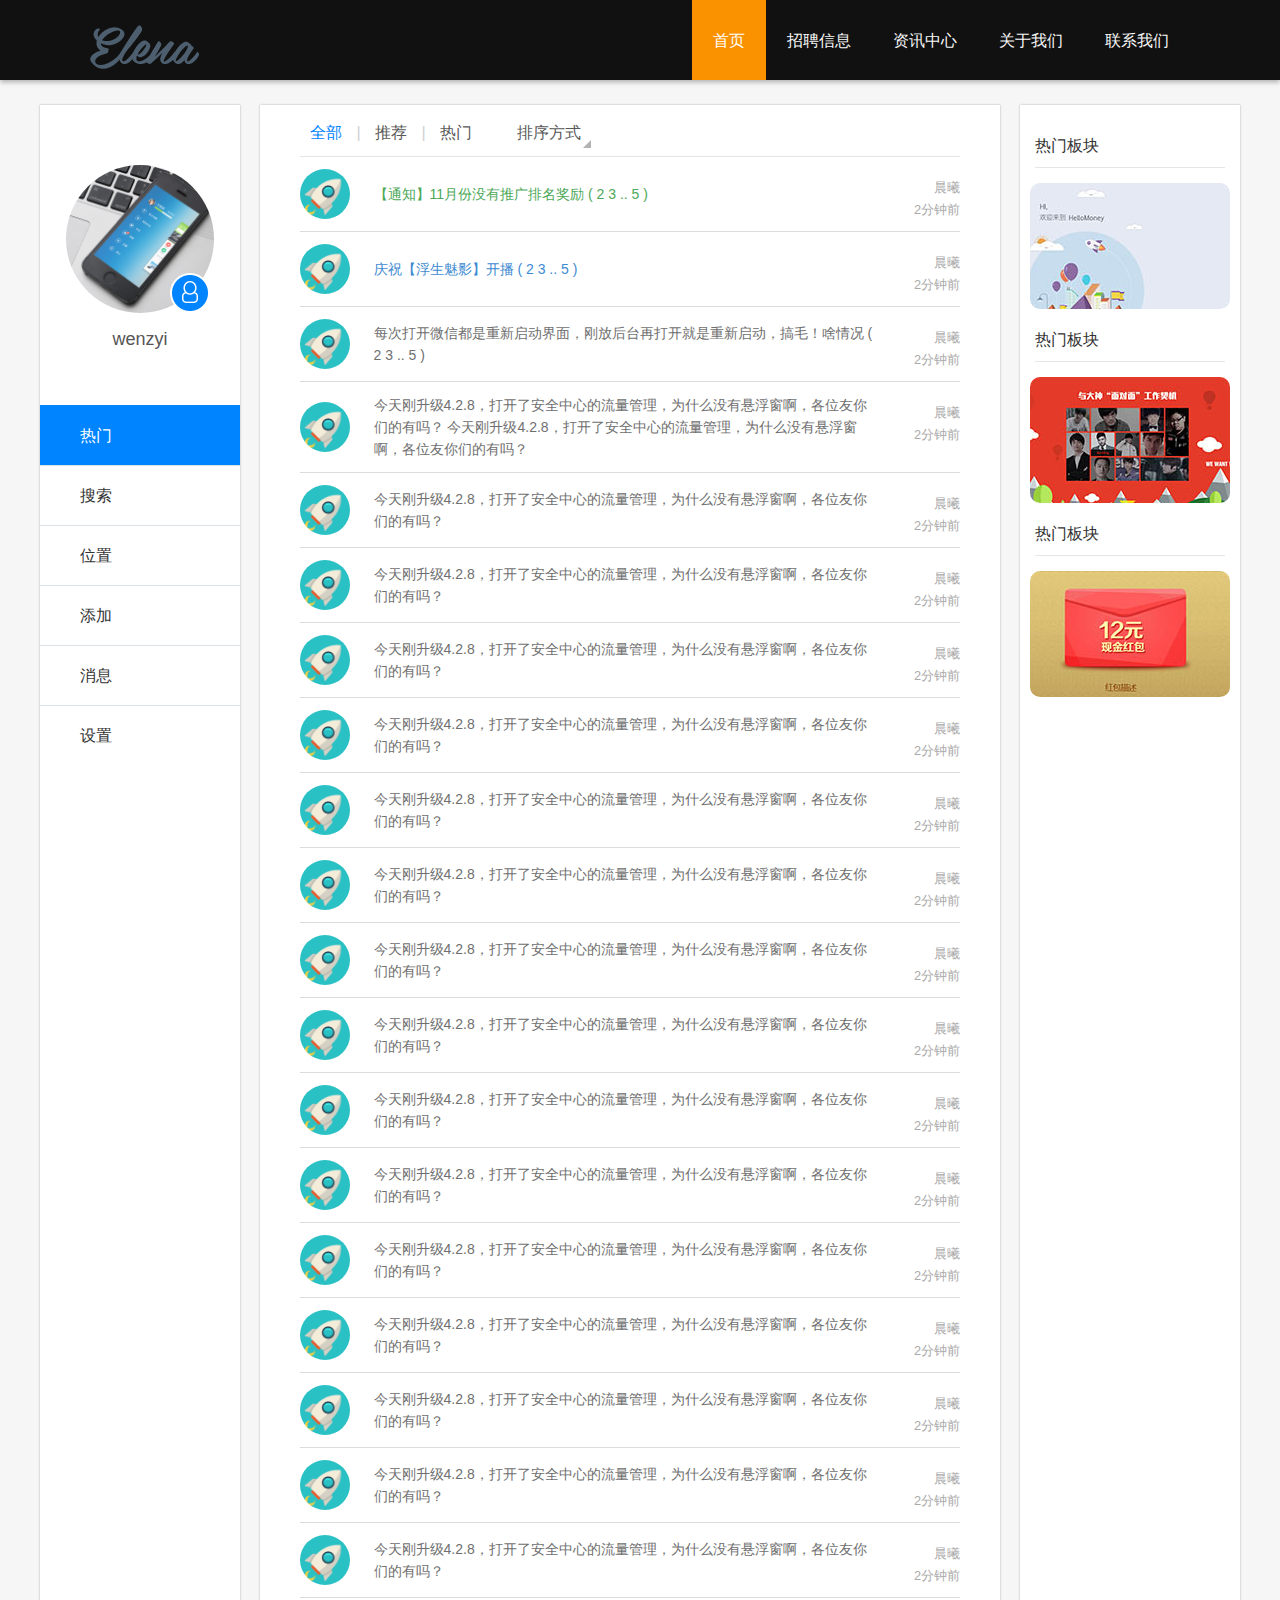
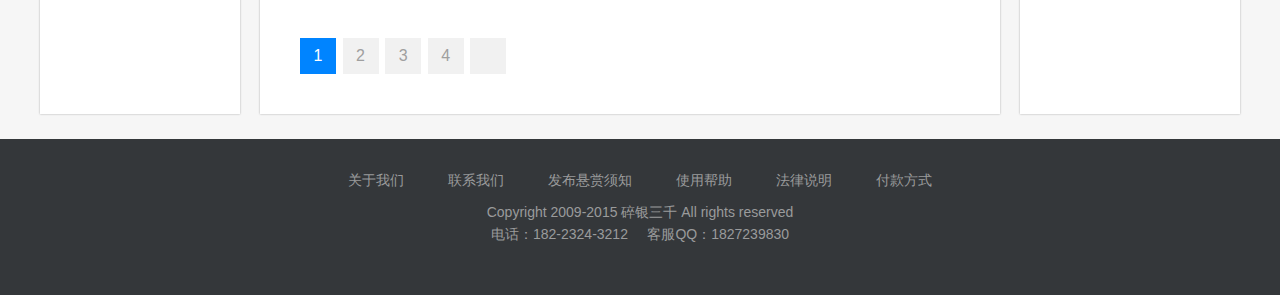
<file: login.html>
<!DOCTYPE html>
<html lang="en">
<head>
	<meta charset="UTF-8">
	<title>elena</title>
	<link rel="stylesheet" href="css/style.css">
</head>
<body>


	<div class="header">
		<a class="header_logo" href="#"><img src="images/header_logo.png" alt="logo" ></a>
		<ul class="header_nav">
			<li class="active"><a href="#">首页</a></li>
			<li><a href="#">招聘信息</a></li>
			<li><a href="#">资讯中心</a></li>
			<li><a href="#">关于我们</a></li>
			<li><a href="#">联系我们 </a></li>
		</ul>
	</div>



	<div class="mainbox">
		
		<div class="sidebar">

			<div class="user">
				<div class="user_img"><img src="images/user.jpg" alt=""><i class="icon icon-circle-block"></i></div>
				<div class="user_icon"><img src="images/user_icon.png" alt=""></div>
				<p>wenzyi</p>
			</div>

			<div class="sidebar_nav">
				<ul>
					<li class="active"><a href="#"><i class="icon icon-remenchanpin"></i>热门</a></li>
					<li><a href="#"><i class="icon icon-wusousuo2x"></i>搜索</a></li>
					<li><a href="#"><i class="icon icon-weizhiqiandao"></i>位置</a></li>
					<li><a href="#"><i class="icon icon-tianjiashipin"></i>添加</a></li>
					<li><a href="#"><i class="icon icon-xiaoxi"></i>消息</a></li>
					<li><a href="#"><i class="icon icon-shezhi"></i>设置</a></li>
				</ul>

			</div>
		</div>


		<div class="spread">
			
			<div class="spread_item">
				<h3><a href="#">热门板块</a></h3>
				<p><a href="#"><img src="images/spread_pic1.jpg" alt=""></a></p>
			</div>

			<div class="spread_item">
				<h3><a href="#">热门板块</a></h3>
				<p><a href="#"><img src="images/spread_pic2.jpg" alt=""></a></p>
			</div>

			<div class="spread_item">
				<h3><a href="#">热门板块</a></h3>
				<p><a href="#"><img src="images/spread_pic3.jpg" alt=""></a></p>
			</div>
		</div>

		<div class="main">


			<div class="cutover">
				<a class="active" href="#">全部</a> |
				<a href="#">推荐</a> |
				<a href="#">热门</a>

				<div class="cutover_sequence">
					<span>排序方式</span>
					<cite>
						<a href="#">时间</a>
						<a href="#">人气</a>
					</cite>
				</div>
			</div>


			<div class="list">
				<ul>
					<li class="list_hot1">
						<span><a href="#"><img src="images/list_pic.png" alt=""></a></span>
						<p><a href="#">【通知】11月份没有推广排名奖励 ( 2 3 .. 5 )</a></p>
						<cite><a href="#">晨曦 <br><a href="#">2分钟前</a></cite>
					</li>
					<li class="list_hot2">
						<span><a href="#"><img src="images/list_pic.png" alt=""></a></span>
						<p><a href="#">庆祝【浮生魅影】开播 ( 2 3 .. 5 )</a></p>
						<cite><a href="#">晨曦 <br><a href="#">2分钟前</a></cite>
					</li>
					<li class="list_hot3">
						<span><a href="#"><img src="images/list_pic.png" alt=""></a></span>
						<p><a href="#">每次打开微信都是重新启动界面，刚放后台再打开就是重新启动，搞毛！啥情况 ( 2 3 .. 5 )</a></p>
						<cite><a href="#">晨曦 <br><a href="#">2分钟前</a></cite>
					</li>

					<li>
						<span><a href="#"><img src="images/list_pic.png" alt=""></a></span>
						<p><a href="#">今天刚升级4.2.8，打开了安全中心的流量管理，为什么没有悬浮窗啊，各位友你们的有吗？ 今天刚升级4.2.8，打开了安全中心的流量管理，为什么没有悬浮窗啊，各位友你们的有吗？</a></p>
						<cite><a href="#">晨曦 <br><a href="#">2分钟前</a></cite>
					</li>
					<li>
						<span><a href="#"><img src="images/list_pic.png" alt=""></a></span>
						<p><a href="#">今天刚升级4.2.8，打开了安全中心的流量管理，为什么没有悬浮窗啊，各位友你们的有吗？ </a></p>
						<cite><a href="#">晨曦 <br><a href="#">2分钟前</a></cite>
					</li>
					<li>
						<span><a href="#"><img src="images/list_pic.png" alt=""></a></span>
						<p><a href="#">今天刚升级4.2.8，打开了安全中心的流量管理，为什么没有悬浮窗啊，各位友你们的有吗？ </a></p>
						<cite><a href="#">晨曦 <br><a href="#">2分钟前</a></cite>
					</li>
					<li>
						<span><a href="#"><img src="images/list_pic.png" alt=""></a></span>
						<p><a href="#">今天刚升级4.2.8，打开了安全中心的流量管理，为什么没有悬浮窗啊，各位友你们的有吗？ </a></p>
						<cite><a href="#">晨曦 <br><a href="#">2分钟前</a></cite>
					</li>
					<li>
						<span><a href="#"><img src="images/list_pic.png" alt=""></a></span>
						<p><a href="#">今天刚升级4.2.8，打开了安全中心的流量管理，为什么没有悬浮窗啊，各位友你们的有吗？ </a></p>
						<cite><a href="#">晨曦 <br><a href="#">2分钟前</a></cite>
					</li>
					<li>
						<span><a href="#"><img src="images/list_pic.png" alt=""></a></span>
						<p><a href="#">今天刚升级4.2.8，打开了安全中心的流量管理，为什么没有悬浮窗啊，各位友你们的有吗？ </a></p>
						<cite><a href="#">晨曦 <br><a href="#">2分钟前</a></cite>
					</li>
					<li>
						<span><a href="#"><img src="images/list_pic.png" alt=""></a></span>
						<p><a href="#">今天刚升级4.2.8，打开了安全中心的流量管理，为什么没有悬浮窗啊，各位友你们的有吗？ </a></p>
						<cite><a href="#">晨曦 <br><a href="#">2分钟前</a></cite>
					</li>
					<li>
						<span><a href="#"><img src="images/list_pic.png" alt=""></a></span>
						<p><a href="#">今天刚升级4.2.8，打开了安全中心的流量管理，为什么没有悬浮窗啊，各位友你们的有吗？ </a></p>
						<cite><a href="#">晨曦 <br><a href="#">2分钟前</a></cite>
					</li>
					<li>
						<span><a href="#"><img src="images/list_pic.png" alt=""></a></span>
						<p><a href="#">今天刚升级4.2.8，打开了安全中心的流量管理，为什么没有悬浮窗啊，各位友你们的有吗？ </a></p>
						<cite><a href="#">晨曦 <br><a href="#">2分钟前</a></cite>
					</li>
					<li>
						<span><a href="#"><img src="images/list_pic.png" alt=""></a></span>
						<p><a href="#">今天刚升级4.2.8，打开了安全中心的流量管理，为什么没有悬浮窗啊，各位友你们的有吗？ </a></p>
						<cite><a href="#">晨曦 <br><a href="#">2分钟前</a></cite>
					</li>
					<li>
						<span><a href="#"><img src="images/list_pic.png" alt=""></a></span>
						<p><a href="#">今天刚升级4.2.8，打开了安全中心的流量管理，为什么没有悬浮窗啊，各位友你们的有吗？ </a></p>
						<cite><a href="#">晨曦 <br><a href="#">2分钟前</a></cite>
					</li>
					<li>
						<span><a href="#"><img src="images/list_pic.png" alt=""></a></span>
						<p><a href="#">今天刚升级4.2.8，打开了安全中心的流量管理，为什么没有悬浮窗啊，各位友你们的有吗？ </a></p>
						<cite><a href="#">晨曦 <br><a href="#">2分钟前</a></cite>
					</li>
					<li>
						<span><a href="#"><img src="images/list_pic.png" alt=""></a></span>
						<p><a href="#">今天刚升级4.2.8，打开了安全中心的流量管理，为什么没有悬浮窗啊，各位友你们的有吗？ </a></p>
						<cite><a href="#">晨曦 <br><a href="#">2分钟前</a></cite>
					</li>
					<li>
						<span><a href="#"><img src="images/list_pic.png" alt=""></a></span>
						<p><a href="#">今天刚升级4.2.8，打开了安全中心的流量管理，为什么没有悬浮窗啊，各位友你们的有吗？ </a></p>
						<cite><a href="#">晨曦 <br><a href="#">2分钟前</a></cite>
					</li>
					<li>
						<span><a href="#"><img src="images/list_pic.png" alt=""></a></span>
						<p><a href="#">今天刚升级4.2.8，打开了安全中心的流量管理，为什么没有悬浮窗啊，各位友你们的有吗？ </a></p>
						<cite><a href="#">晨曦 <br><a href="#">2分钟前</a></cite>
					</li>
					<li>
						<span><a href="#"><img src="images/list_pic.png" alt=""></a></span>
						<p><a href="#">今天刚升级4.2.8，打开了安全中心的流量管理，为什么没有悬浮窗啊，各位友你们的有吗？ </a></p>
						<cite><a href="#">晨曦 <br><a href="#">2分钟前</a></cite>
					</li>
				</ul>
			</div>

			<div class="page">
				<a href="#" class="active">1</a>
				<a href="#">2</a>
				<a href="#">3</a>
				<a href="#">4</a>
				<a href="#"><i class="icon icon-title-right"></i></a>
			</div>
		</div>



		<div class="clearfix"></div>	
	</div>



	<div class="footer">
		<div class="footer_nav">
			<a href="#">关于我们</a>
			<a href="#">联系我们</a>
			<a href="#">发布悬赏须知</a>
			<a href="#">使用帮助</a>
			<a href="#">法律说明</a>
			<a href="#">付款方式</a>
		</div>

		<div class="footer_dis">
			Copyright  2009-2015  碎银三千  All rights reserved <br>
			电话：182-2324-3212 &nbsp;&nbsp;&nbsp;&nbsp;客服QQ：1827239830
		</div>


	</div>




	<script src="js/global.js"></script>
</body>
</html>
</file>
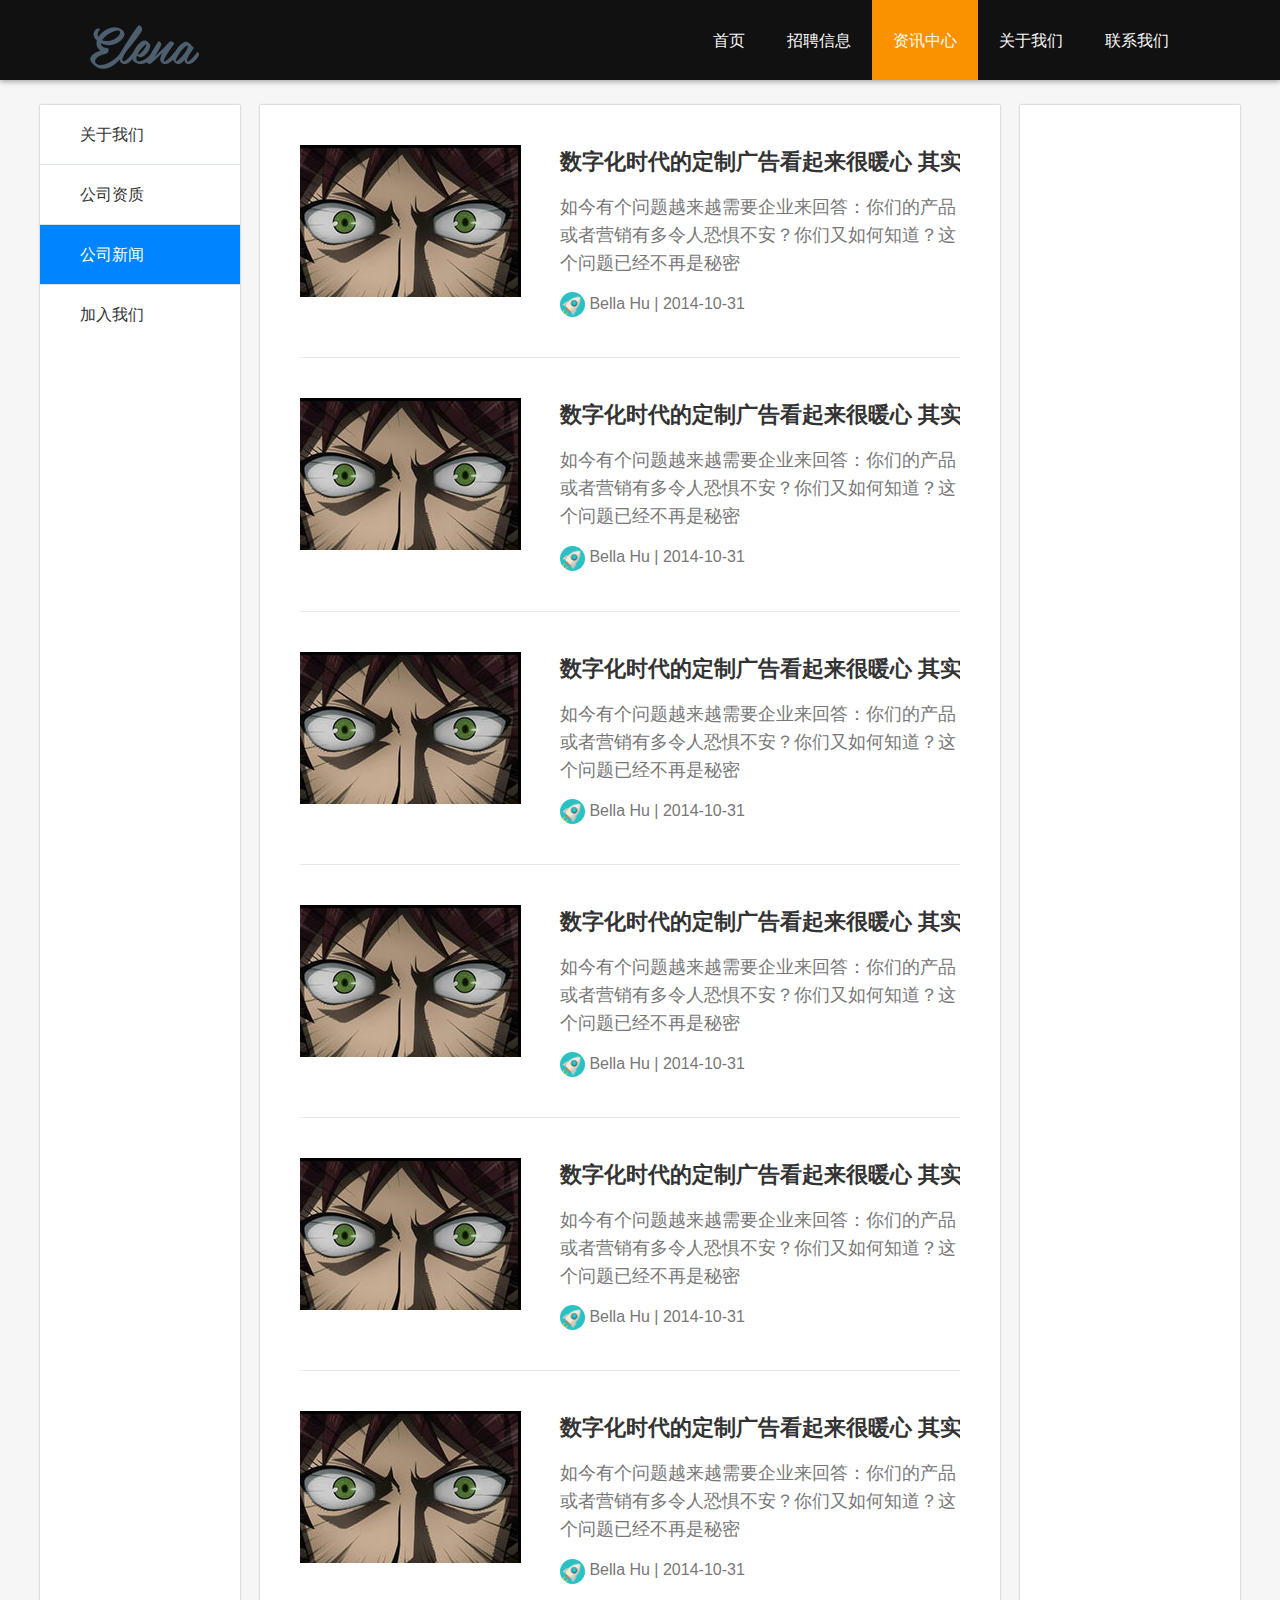
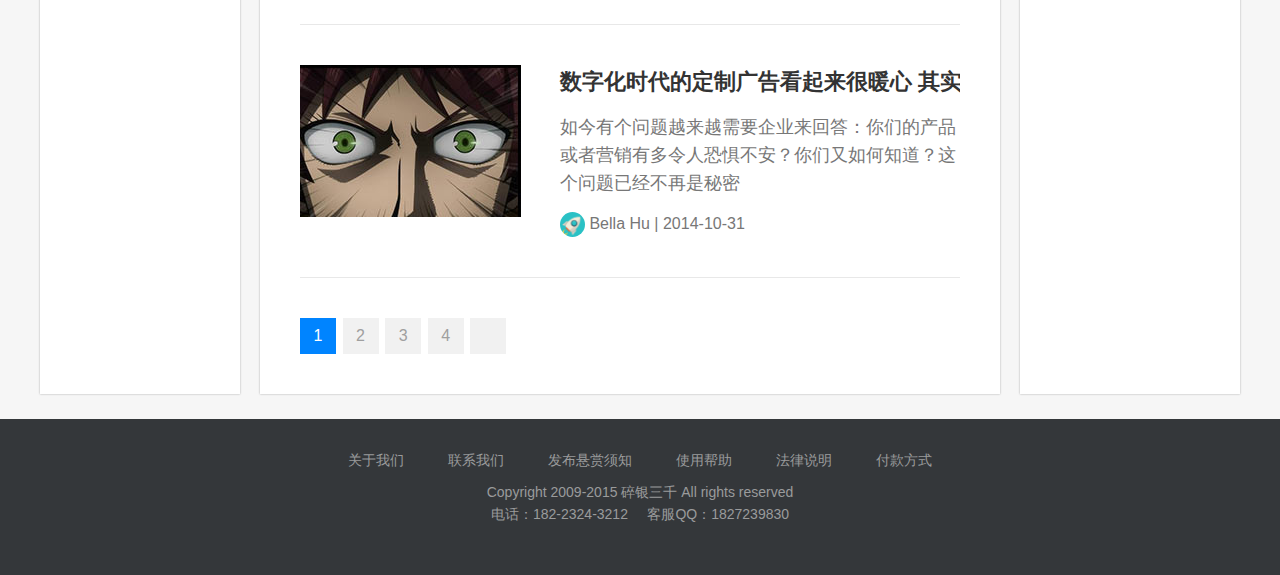
<file: news.html>
<!DOCTYPE html>
<html lang="en">
<head>
	<meta charset="UTF-8">
	<title>elena</title>
	<link rel="stylesheet" href="css/style.css">
</head>
<body>


	<div class="header">
		<a class="header_logo" href="#"><img src="images/header_logo.png" alt="logo" ></a>
		<ul class="header_nav">
			<li><a href="#">首页</a></li>
			<li><a href="#">招聘信息</a></li>
			<li class="active"><a href="#">资讯中心</a></li>
			<li><a href="#">关于我们</a></li>
			<li><a href="#">联系我们 </a></li>
		</ul>
	</div>



	<div class="mainbox mainbox2">
		
		<div class="sidebar">


			<div class="sidebar_nav" style="border:none;">
				<ul>
					<li><a href="#"><i class="icon icon-guanyuwomen"></i>关于我们</a></li>
					<li><a href="#"><i class="icon icon-zizhi"></i>公司资质</a></li>
					<li class="active"><a href="#"><i class="icon icon-xinwen"></i>公司新闻</a></li>
					<li><a href="#"><i class="icon icon-jiarugedan"></i>加入我们</a></li>
				</ul>

			</div>
		</div>


		<div class="main main2">


			<div class="news">
				<ul>
					<li>
						<h3><a href="#"><img src="images/news_pic.jpg" alt=""></a></h3>
						<h4><a href="#">数字化时代的定制广告看起来很暖心 其实很可怕！</a></h4>
						<p><a href="#">如今有个问题越来越需要企业来回答：你们的产品或者营销有多令人恐惧不安？你们又如何知道？这个问题已经不再是秘密</a></p>
						<cite><span><img src="images/list_pic.png" alt=""></span> Bella Hu | 2014-10-31</cite>
					</li>
					<li>
						<h3><a href="#"><img src="images/news_pic.jpg" alt=""></a></h3>
						<h4><a href="#">数字化时代的定制广告看起来很暖心 其实很可怕！</a></h4>
						<p><a href="#">如今有个问题越来越需要企业来回答：你们的产品或者营销有多令人恐惧不安？你们又如何知道？这个问题已经不再是秘密</a></p>
						<cite><span><img src="images/list_pic.png" alt=""></span> Bella Hu | 2014-10-31</cite>
					</li>
					<li>
						<h3><a href="#"><img src="images/news_pic.jpg" alt=""></a></h3>
						<h4><a href="#">数字化时代的定制广告看起来很暖心 其实很可怕！</a></h4>
						<p><a href="#">如今有个问题越来越需要企业来回答：你们的产品或者营销有多令人恐惧不安？你们又如何知道？这个问题已经不再是秘密</a></p>
						<cite><span><img src="images/list_pic.png" alt=""></span> Bella Hu | 2014-10-31</cite>
					</li>
					<li>
						<h3><a href="#"><img src="images/news_pic.jpg" alt=""></a></h3>
						<h4><a href="#">数字化时代的定制广告看起来很暖心 其实很可怕！</a></h4>
						<p><a href="#">如今有个问题越来越需要企业来回答：你们的产品或者营销有多令人恐惧不安？你们又如何知道？这个问题已经不再是秘密</a></p>
						<cite><span><img src="images/list_pic.png" alt=""></span> Bella Hu | 2014-10-31</cite>
					</li>
					<li>
						<h3><a href="#"><img src="images/news_pic.jpg" alt=""></a></h3>
						<h4><a href="#">数字化时代的定制广告看起来很暖心 其实很可怕！</a></h4>
						<p><a href="#">如今有个问题越来越需要企业来回答：你们的产品或者营销有多令人恐惧不安？你们又如何知道？这个问题已经不再是秘密</a></p>
						<cite><span><img src="images/list_pic.png" alt=""></span> Bella Hu | 2014-10-31</cite>
					</li>
					<li>
						<h3><a href="#"><img src="images/news_pic.jpg" alt=""></a></h3>
						<h4><a href="#">数字化时代的定制广告看起来很暖心 其实很可怕！</a></h4>
						<p><a href="#">如今有个问题越来越需要企业来回答：你们的产品或者营销有多令人恐惧不安？你们又如何知道？这个问题已经不再是秘密</a></p>
						<cite><span><img src="images/list_pic.png" alt=""></span> Bella Hu | 2014-10-31</cite>
					</li>
					<li>
						<h3><a href="#"><img src="images/news_pic.jpg" alt=""></a></h3>
						<h4><a href="#">数字化时代的定制广告看起来很暖心 其实很可怕！</a></h4>
						<p><a href="#">如今有个问题越来越需要企业来回答：你们的产品或者营销有多令人恐惧不安？你们又如何知道？这个问题已经不再是秘密</a></p>
						<cite><span><img src="images/list_pic.png" alt=""></span> Bella Hu | 2014-10-31</cite>
					</li>
				
				</ul>
			</div>

			<div class="page">
				<a href="#" class="active">1</a>
				<a href="#">2</a>
				<a href="#">3</a>
				<a href="#">4</a>
				<a href="#"><i class="icon icon-title-right"></i></a>
			</div>
		</div>



		<div class="clearfix"></div>	
	</div>



	<div class="footer">
		<div class="footer_nav">
			<a href="#">关于我们</a>
			<a href="#">联系我们</a>
			<a href="#">发布悬赏须知</a>
			<a href="#">使用帮助</a>
			<a href="#">法律说明</a>
			<a href="#">付款方式</a>
		</div>

		<div class="footer_dis">
			Copyright  2009-2015  碎银三千  All rights reserved <br>
			电话：182-2324-3212 &nbsp;&nbsp;&nbsp;&nbsp;客服QQ：1827239830
		</div>


	</div>




	<script src="js/global.js"></script>
</body>
</html>
</file>
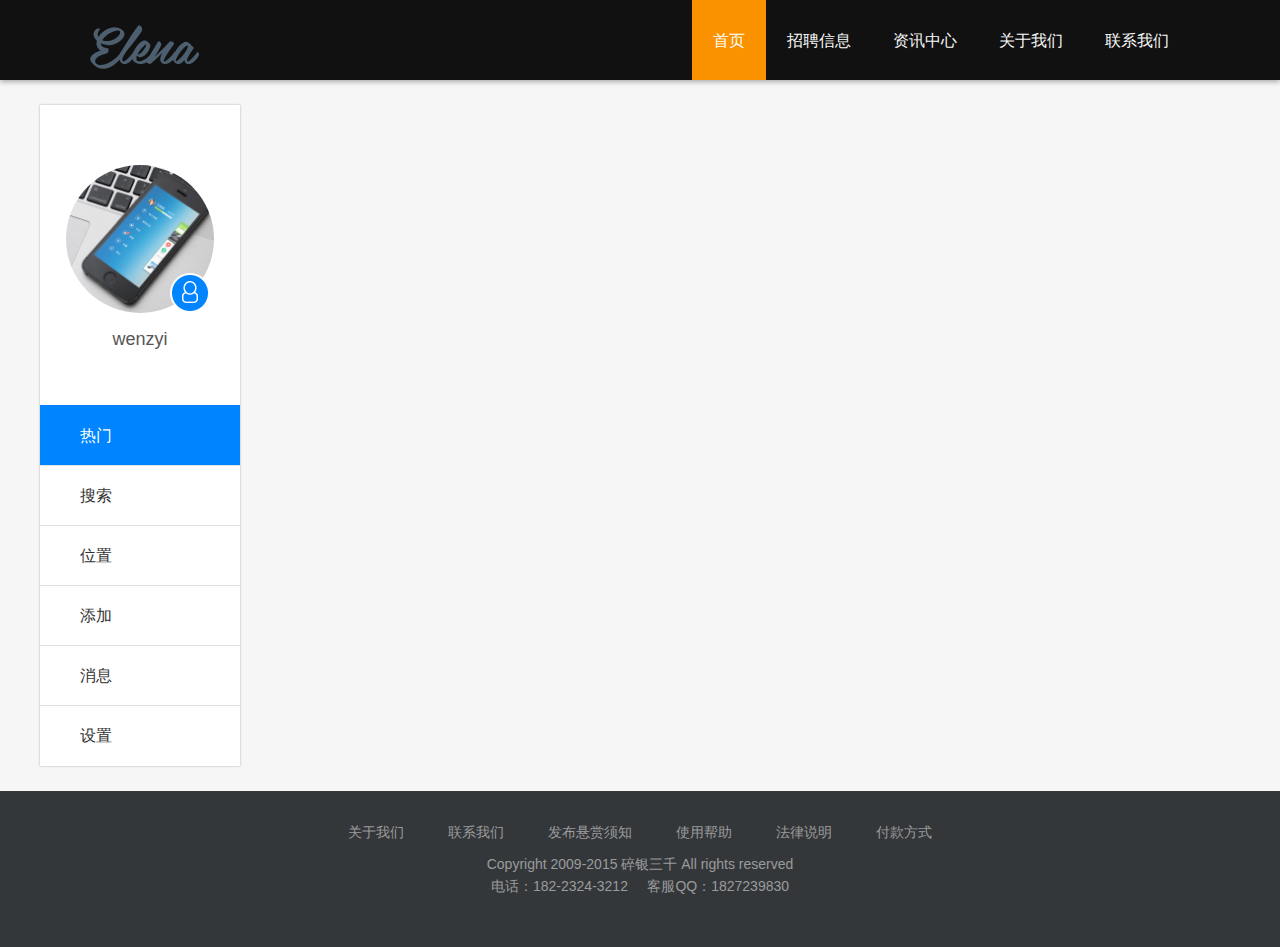
<file: release.html>
<!DOCTYPE html>
<html lang="en">
<head>
	<meta charset="UTF-8">
	<title>elena</title>
	<link rel="stylesheet" href="css/style.css">
</head>
<body>


	<div class="header">
		<a class="header_logo" href="#"><img src="images/header_logo.png" alt="logo" ></a>
		<ul class="header_nav">
			<li class="active"><a href="#">首页</a></li>
			<li><a href="#">招聘信息</a></li>
			<li><a href="#">资讯中心</a></li>
			<li><a href="#">关于我们</a></li>
			<li><a href="#">联系我们 </a></li>
		</ul>
	</div>



	<div class="mainbox" id="release">
		
		<div class="sidebar">

			<div class="user">
				<div class="user_img"><img src="images/user.jpg" alt=""><i class="icon icon-circle-block"></i></div>
				<div class="user_icon"><img src="images/user_icon.png" alt=""></div>
				<p>wenzyi</p>
			</div>

			<div class="sidebar_nav">
				<ul>
					<li class="active"><a href="#"><i class="icon icon-remenchanpin"></i>热门</a></li>
					<li><a href="#"><i class="icon icon-wusousuo2x"></i>搜索</a></li>
					<li><a href="#"><i class="icon icon-weizhiqiandao"></i>位置</a></li>
					<li><a href="#"><i class="icon icon-tianjiashipin"></i>添加</a></li>
					<li><a href="#"><i class="icon icon-xiaoxi"></i>消息</a></li>
					<li><a href="#"><i class="icon icon-shezhi"></i>设置</a></li>
				</ul>

			</div>
		</div>

		<div class="main">

		</div>



		<div class="clearfix"></div>	
	</div>

	<div class="footer">
		<div class="footer_nav">
			<a href="#">关于我们</a>
			<a href="#">联系我们</a>
			<a href="#">发布悬赏须知</a>
			<a href="#">使用帮助</a>
			<a href="#">法律说明</a>
			<a href="#">付款方式</a>
		</div>

		<div class="footer_dis">
			Copyright  2009-2015  碎银三千  All rights reserved <br>
			电话：182-2324-3212 &nbsp;&nbsp;&nbsp;&nbsp;客服QQ：1827239830
		</div>


	</div>




	<script src="js/global.js"></script>
</body>
</html>
</file>
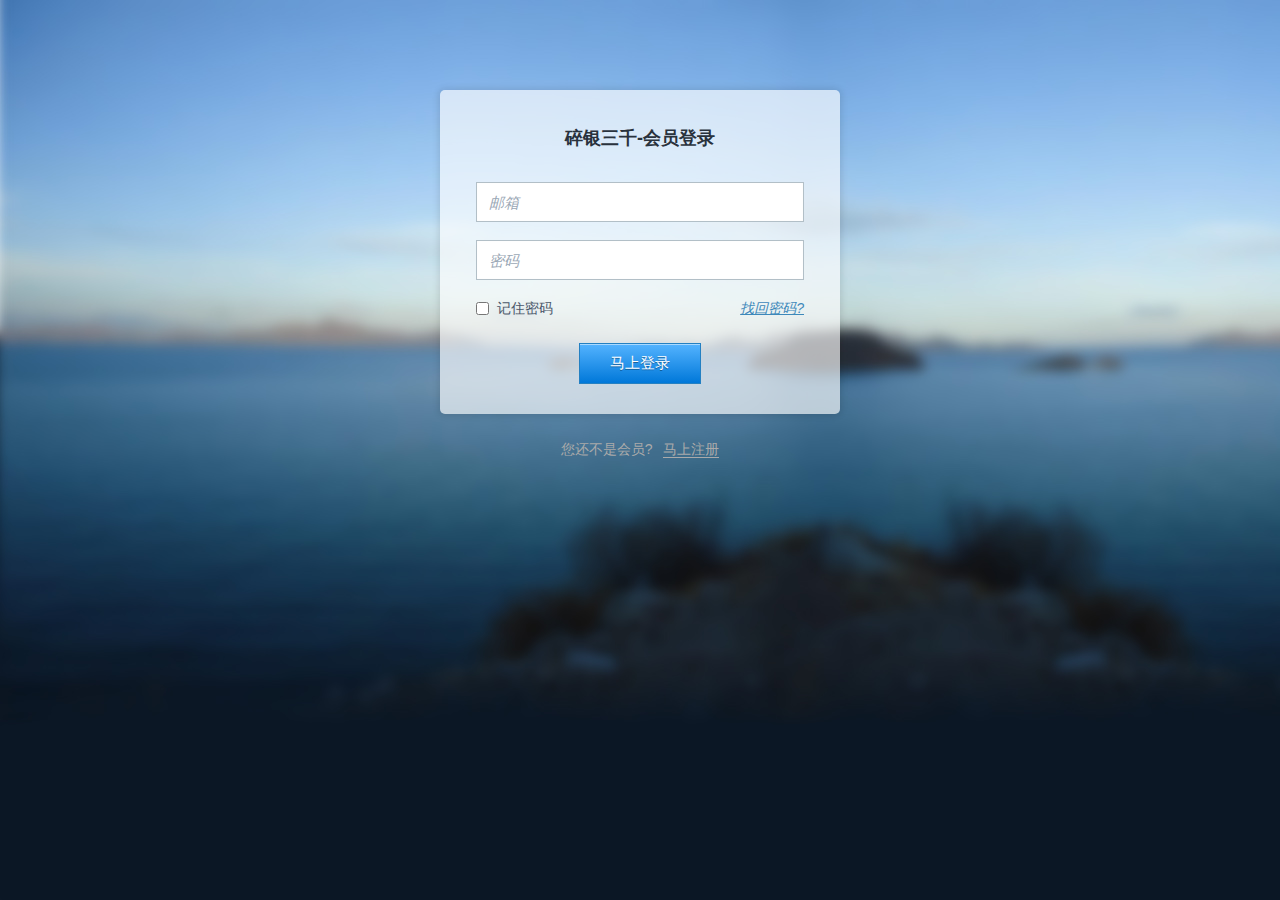
<file: signin.html>
<!DOCTYPE html>
<html>
<head>
	<title>碎银三千-会员登录</title>
	<meta name="viewport" content="width=device-width, initial-scale=1.0" />
	<meta http-equiv="Content-Type" content="text/html; charset=utf-8" />
    <!-- bootstrap -->
    <link href="css/bootstrap/bootstrap.css" rel="stylesheet" />
    <link href="css/bootstrap/bootstrap-responsive.css" rel="stylesheet" />
    <link href="css/bootstrap/bootstrap-overrides.css" type="text/css" rel="stylesheet" />

    <!-- global styles -->
    <link rel="stylesheet" type="text/css" href="css/layout.css" />
    <link rel="stylesheet" type="text/css" href="css/elements.css" />
    
    <!-- this page specific styles -->
    <link rel="stylesheet" type="text/css" href="css/style.css">
    <link rel="stylesheet" type="text/css" href="css/signin.css" />

    <!--[if lt IE 9]>
      <script src="http://cdn.bootcss.com/html5shiv/r29/html5.js"></script>
    <![endif]-->
</head>
<body class="login-bg">
    <!-- background switcher -->
<div class="row-fluid login-wrapper">
        <a href="index.html">
        </a>

        <div class="span4 box">
            <div class="content-wrap">
                <h1>碎银三千-会员登录</h1>
                <input class="span12" type="text" placeholder="邮箱" />
                <input class="span12" type="password" placeholder="密码" />
                <a href="#" class="forgot fr">找回密码?</a>
                <div class="remember">
                    <input id="remember-me" type="checkbox" />
                    <label for="remember-me">记住密码</label>
                </div>
                <a class="btn-glow primary login" href="index.html">马上登录</a>
            </div>
        </div>

        <div class="span4 no-account">
            <p>您还不是会员?</p>
            <a href="signup.html">马上注册</a>
        </div>
    </div>
	<!-- scripts -->
</body>
</html>
</file>
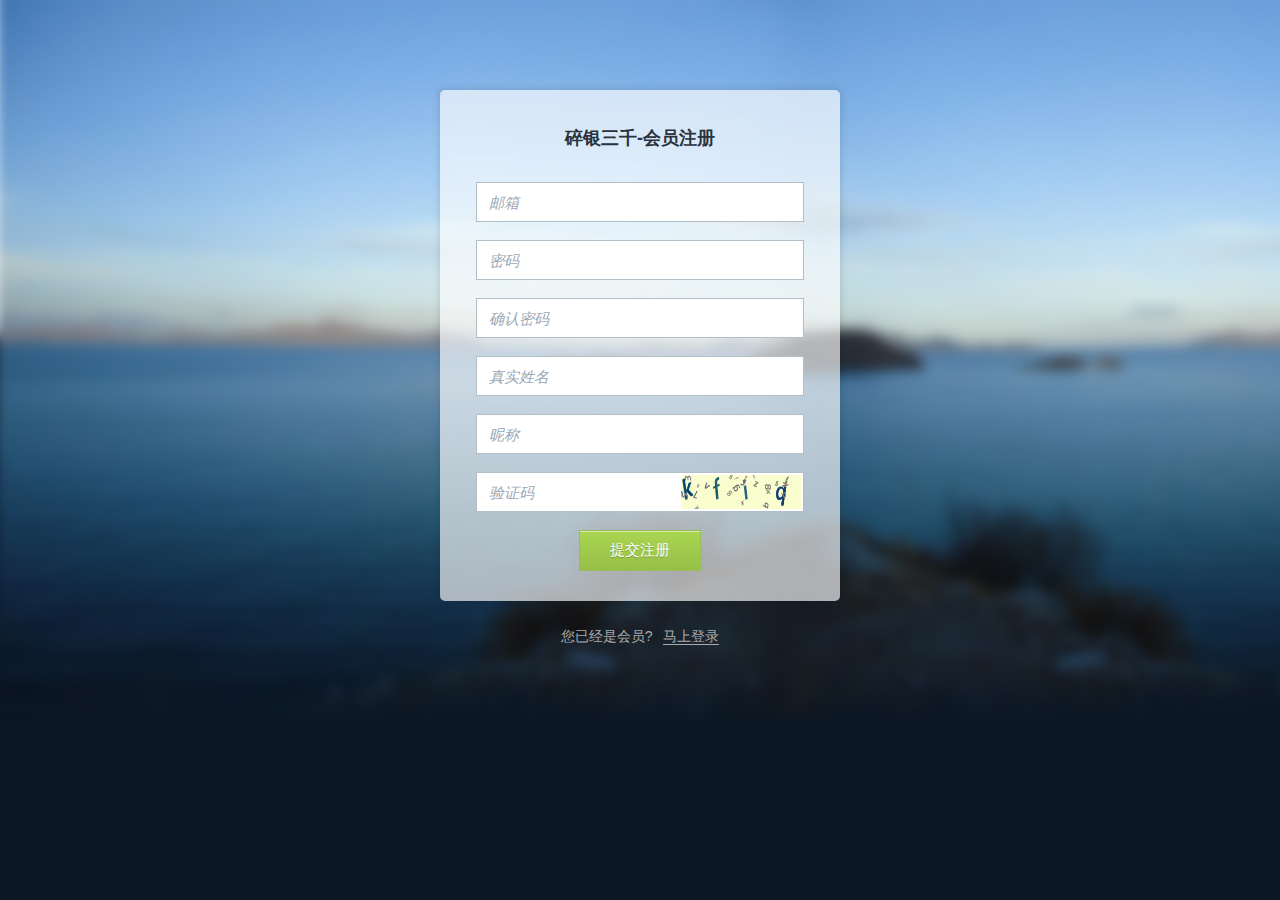
<file: signup.html>
<!DOCTYPE html>
<html>
<head>
	<title>碎银三千-会员注册</title>
	<meta name="viewport" content="width=device-width, initial-scale=1.0" />
	<meta http-equiv="Content-Type" content="text/html; charset=utf-8" />
    <!-- bootstrap -->
    <link href="css/bootstrap/bootstrap.css" rel="stylesheet" />
    <link href="css/bootstrap/bootstrap-responsive.css" rel="stylesheet" />
    <link href="css/bootstrap/bootstrap-overrides.css" type="text/css" rel="stylesheet" />

    <!-- global styles -->
    <link rel="stylesheet" type="text/css" href="css/layout.css" />
    <link rel="stylesheet" type="text/css" href="css/elements.css" />
    
    <!-- this page specific styles -->
    <link rel="stylesheet" type="text/css" href="css/style.css">
    <link rel="stylesheet" type="text/css" href="css/signin.css" />

    <!--[if lt IE 9]>
      <script src="http://cdn.bootcss.com/html5shiv/r29/html5.js"></script>
    <![endif]-->
</head>
<body class="login-bg">
    <!-- background switcher -->
<div class="row-fluid login-wrapper">
        <a href="index.html">
        </a>

        <div class="span4 box">
            <div class="content-wrap">
                <h1>碎银三千-会员注册</h1>
                <input class="span12" type="text" placeholder="邮箱" />
                <input class="span12" type="password" placeholder="密码" />
                <input class="span12" type="password" placeholder="确认密码" />
                <input class="span12" type="text" placeholder="真实姓名" />
                <input class="span12" type="text" placeholder="昵称" />
                	<div class="pr">
                <input class="span12" type="text" placeholder="验证码" />
                <img title="刷新验证码" class="verifyImg" onclick="fleshVerify();" id="verifyImg" src="images/code.png" >
                </div>
                <a class="btn-glow success login" href="index.html">提交注册</a>
            </div>
        </div>

        <div class="span4 no-account">
            <p>您已经是会员?</p>
            <a href="signin.html">马上登录</a>
        </div>
    </div>
	<!-- scripts -->
</body>
</html>
</file>
<file: css/style.css>
@charset "utf-8";


/***
@Author: webpoin
@Email: 1357113262@qq.com
***/
@import url(http://at.alicdn.com/t/font_1429108639_2528276.css);
html{*border: none;;overflow-y: scroll;overflow-x: auto;height: 100%;width: 100%;position: relative;}
body{margin: 0;font: normal 0.8em/1.5 "微软雅黑", Arial, Tahoma, Helvetica, sans-serif;color: #333;width: 100%;min-width: 1000px;background: #f6f6f6;}
h1,h2,h3,h4,h5,h6,ol,ul,p,form,dl{margin-top: 0;margin-bottom: 0}
img{border: none;vertical-align: top;}
ol,ul,dd{padding-left: 0;margin-left: 0;}
ul{list-style-type: none;}
li{line-height: inherit;}
a,a:link ,a:visited, a:visited{text-decoration: none;white-space: nowrap;color: inherit;}
header,nav,section,article,footer{display: block;margin: 0;}
h1{font-size: xx-large;}
h2{font-size: x-large;}
h3{font-size: large;}
h4{font-size: medium;}
h5{font-size: small;}
h6{font-size: x-small;}


/*公共定义*/
.fl{float: left;}
.fr{float: right;}
.cs{zoom: 1;}
.cs:after{content: " ";display: block;visibility: hidden;height: 0;clear: both;}
.oh{overflow: hidden;}
.oa{overflow: auto;}
.se{overflow: hidden;text-indent: -999em;*background: url(no.gif);}
.tc{text-align: center;}
.tl{text-align: left;}
.tr{text-align: right;}
.ti{text-indent: 2em;}
.db{display: block;}
.di{display: inline;}
.dk{display: inline-block;*display: inline;*zoom: 1;}
.did,.dil,.dia,.dd,.dl,.da{letter-spacing: -0.5em;*letter-spacing: normal;}
.dia{*word-spacing: -0.5em;}
.dia>a{*word-spacing: normal;}
.did>div,.dil>li,.dia>a,.dd>div,.dl>li,.da>a{display: inline-block;*display: inline;letter-spacing: normal;vertical-align: top;}
.vt{vertical-align: top;}
.vb{vertical-align: bottom;}
.vm{vertical-align: middle;}
.pr{position: relative;}
.pa{position: absolute;}
.clear{clear: both;zoom: 1;}
.clearfix{clear: both;zoom: 1;}
.clearfix:after{content: "\0020";display: block;height: 0;clear: both;visibility: hidden;}
.center{width: 1000px;margin: auto;position: relative;}
.main{width: 1000px;margin: auto;position: relative;}


/*图标字体*/
i.icon{display: inline-block;font-family: "iconfont" !important;font-style: normal;-webkit-font-smoothing: antialiased;-webkit-text-stroke-width: 0.2px;-moz-osx-font-smoothing: grayscale;}
.header{position: relative;z-index: 1;height: 80px;overflow: hidden;line-height: 80px;box-shadow: 0 2px 5px rgba(0, 0, 0, 0.3);background:#111;

/*谷歌*/}
.header_logo{position: absolute;left: 50%;margin-left: -550px;top: 0;}
.header_nav{position: absolute;right: 50%;margin-right: -550px;top: 0;}
.header_nav li{float: left;font-size: 16px;color: #f8f8f8;}
.header_nav a{display: inline-block;vertical-align: middle;line-height: 80px;padding: 0 20px;border: 1px solid transparent;}
.header_nav li.active a{background: #fa9200;color: #fff;}
.footer{background: #34373a;color: #9a9b9c;text-align: center;font-size: 14px;line-height: 22px;padding-top: 20px;padding-bottom: 50px;}
.footer_nav a{display: inline-block;padding: 10px 20px;}
.banner{position: relative;width: 100%;overflow: hidden;background: #fff;}
.banner_bkg{position: relative;left: 50%;margin-left: -950px;}
.banner h3{position: absolute;top: 777px;left: 0;width: 100%;font-weight: normal;text-align: center;font-size: 43px;}
.banner ul{text-align: center;white-space: nowrap;padding: 30px 0 120px;}
.banner li{display: inline-block;margin: 0 60px;}
.banner a{display: block;}
.banner a span{display: block;text-align: center;font-size: 32px;color: #505961;line-height: 76px;}
.character{position: relative;height: 732px;white-space: nowrap;overflow: hidden;text-align: center;background: url(../images/character.jpg) no-repeat center top;}
.character a{display: inline-block;margin: 115px 72px;}
.character img{border-radius: 20px;}
.character strong{display: block;font-size: 36px;line-height: 120px;color: #fff;font-weight: normal;}
.character span{display: block;width: 454px;white-space: normal;color: #f1f1f1;font-size: 26px;line-height: 32px;}
.normalpic{position: relative;width: 100%;overflow: hidden;text-align: center;}
.normalpic a{display: block;}
.normalpic img{position: relative;}
.ways{position: relative;overflow: hidden;text-align: center;background: #4ad337;padding-top: 80px;}
.ways a{display: inline-block;margin: 0 80px 80px;}
.slides{position: relative;background: #34373a;text-align: center;padding-top: 88px;padding-bottom: 150px;}
.slider{display: inline-block;position: relative;overflow: hidden;width: 820px;}
.slider ul{width: 800%;overflow: hidden;}
.slider li{float: left;}
.slider img{border-radius: 20px;}
.slides>b{position: absolute;top: 245px;color: #0084ff;font-size: 64px;font-weight: normal;}
.slides_left{left: 50%;margin-left: -520px;}
.slides_right{right: 50%;margin-right: -520px;}
.links{position: relative;background: #34373a;overflow: hidden;padding: 20px 0;}
.links_center{width: 910px;margin: 0 auto;}
.links a{float: left;position: relative;width: 170px;height: 94px;background: #3eb0ff;overflow: hidden;border-radius: 10px;margin: 0 6px 25px;}
.links span{position: absolute;left: 0;bottom: 0;line-height: 28px;font-size: 14px;color: #fff;width: 100%;text-align: center;background: rgba(0, 0, 0, 0.3);}
.mainbox{position: relative;width: 1200px;margin: 25px auto;}
.mainbox:before{content: '';position: absolute;left: 0;top: 0;width: 200px;height: 100%;background: #fff;box-shadow: 0 0 2px rgba(0, 0, 0, 0.3);}
.mainbox:after{content: '';position: absolute;right: 0;top: 0;width: 220px;height: 100%;background: #fff;box-shadow: 0 0 2px rgba(0, 0, 0, 0.3);}
.clearfix{clear: both;}
.sidebar{float: left;position: relative;z-index: 1;width: 200px;}
.spread{float: right;position: relative;z-index: 1;width: 220px;padding-top: 10px;}
.main{width: 740px;margin: 0 0 0 20px;box-shadow: 0 0 2px rgba(0, 0, 0, 0.3);background: #fff;float: left;}


/*用户*/
.user{position: relative;line-height: 52px;}
.user_img{width: 148px;height: 148px;margin: 60px auto 0;line-height: 148px;}
.user_img img{width: 148px;height: 148px;border-radius: 148px;overflow: hidden;}
.user_img i{position: absolute;display: none;font-size: 148px;left: 0;top: -2px;color: #fff;vertical-align: top;}
.user_icon{position: absolute;width: 40px;height: 40px;right: 50%;margin-right: -70px;top: 108px;}
.user p{margin-bottom: 40px;text-align: center;font-size: 18px;color: #565656;}
.sidebar_nav{position: relative;border-top: 1px solid #0084ff;line-height: 60px;font-size: 16px;overflow: hidden;}
.sidebar_nav li{border-top: 1px solid #dae2e5;margin-top: -1px;padding-left: 20px;}
.sidebar_nav i{margin-right: 20px;font-size: 20px;}
.sidebar_nav li.active{color: #fff;background: #0084ff;}
.spread_item h3{font-size: 16px;line-height: 42px;color: #333;margin: 10px 15px 0;border-bottom: 1px solid #e6e6e6;font-weight: normal;}
.spread_item p{width: 200px;margin: 15px auto 0;}
.spread_item img{width: 200px;border-radius: 10px;}
.cutover{margin: 0 40px;color: #d0d0d0;font-size: 16px;line-height: 46px;padding-top: 5px;border-bottom: 1px solid #e5e5e5;}
.cutover a{display: inline-block;padding: 0 10px;color: #595959;}
.cutover a.active{color: #0084ff;}
.cutover_sequence{display: inline-block;position: relative;margin: 0 20px;}
.cutover_sequence span{display: inline-block;cursor: pointer;color: #595959;height: 20px;line-height: 20px;padding: 0 10px;}
.cutover_sequence:after{content: '';position: absolute;top: 30px;right: 0;border-style: solid;border-width: 8px 8px 0 0;border-color: transparent #b2b2b2 transparent transparent;}
.cutover_sequence cite{display: none;position: absolute;z-index: 1;top: 100%;left: 0;width: 100px;padding: 0px 10px;border-radius: 3px;box-shadow: 1px 1px 3px rgba(0, 0, 0, 0.3);line-height: 32px;font-style: normal;background: #fff;}
.cutover_sequence cite a{display: block;border-bottom: 1px solid #ddd;margin-bottom: -1px;}
.cutover_sequence cite:before{content: '';position: absolute;left: 10px;top: -7px;width: 0;height: 0;border-style: solid;border-color: transparent transparent #eee;border-width: 0px 7px 7px;}
.cutover_sequence cite:after{content: '';position: absolute;left: 10px;top: -6px;width: 0;height: 0;border-style: solid;border-color: transparent transparent #fff;border-width: 0px 7px 7px;}
.cutover_sequence:hover cite{display: block;}
.list{position: relative;margin: 0 40px;}
.list li{position: relative;padding: 12px 0;border-bottom: 1px solid #dcdcdc;overflow: hidden;line-height: 22px;}
.list li span{display: inline-block;vertical-align: middle;width: 50px;height: 50px;margin-right: 20px;}
.list li span img{width: 100%;height: 100%;overflow: hidden;border-radius: 50px;}
.list li p{display: inline-block;width: 500px;vertical-align: middle;color: #6f6f6f;font-size: 14px;font-weight: 500;}
.list li a{white-space: normal;}
.list cite{position: absolute;right: 0;top: 20px;color: #aaa;text-align: right;font-style: normal;}
.list li.list_hot1 p{color: #4da858;}
.list li.list_hot2 p{color: #3d8ad1;}


/*详情页*/
.detail{margin-bottom: 20px;}
.detail_msg{position: relative;margin: 20px 40px 0;overflow: hidden;}
.detail_msg span{float: left;margin-right: 10px;position: relative;width: 70px;height: 70px;}
.detail_msg span img{width: 100%;height: 100%;border-radius: 70px;}
.detail_msg h3{margin-left: 80px;line-height: 30px;padding-top: 10px;font-size: 22px;color: #222222;font-weight: normal;}
.detail_msg p{margin-left: 80px;line-height: 20px;font-size: 14px;color: #666666;}
.detail_value{position: relative;overflow: hidden;margin: 20px 40px 0;font-size: 16px;line-height: 32px;}
.detail_sub{position: absolute;overflow: hidden;right: 120px;top: 50px;text-align: right;color: #999;font-size: 12px;}
.detail_sub a{display: inline-block;padding: 0 10px;}
.detail_sub i{vertical-align: middle;font-size: 18px;margin-right: 5px;}
.detail_sub a.hot{color: #e74c3c}
.detail_form{margin: 30px 40px 0;}
.detail_form .portrait{float: left;margin-right: 15px;position: relative;width: 70px;height: 70px;}
.detail_form .portrait img{width: 100%;height: 100%;border-radius: 70px;}
.detail_form textarea{float: right;width: 560px;height: 82px;border: 1px solid #dae2e5;overflow: auto;}
.detail_form_submit{clear: both;padding-top: 20px;text-align: right;}
.detail_form_submit input{border: none;width: 124px;height: 30px;padding: 0;margin: 0;text-align: center;line-height: 30px;color: #fff;}
.detail_list{position: relative;overflow: hidden;margin: 0 40px;}
.detail_list h6{color: #929292;line-height: 50px;border-bottom: 1px solid #dae2e5;font-weight: normal;}
.detail_item{position: relative;overflow: hidden;padding: 20px 0;border-bottom: 1px solid #dae2e5;}
.detail_item .portrait{float: left;margin-right: 15px;position: relative;width: 70px;height: 70px;}
.detail_item .portrait img{width: 100%;height: 100%;border-radius: 70px;}
.detail_item cite{position: absolute;right: 0;top: 20px;font-style: normal;color: #999999;}
.detail_item h3{margin-left: 80px;line-height: 30px;padding-top: 10px;font-size: 22px;color: #222222;font-weight: normal;}
.detail_item p{margin-left: 80px;line-height: 20px;font-size: 14px;color: #666666;}
.detail_item .answerto{margin-left: 87px;clear: both;background: #f5f5f5;padding: 10px 5px;font-size: 14px;line-height: 30px;}
.detail_item .answer{color: #ff7800;}
.page{position: relative;margin: 40px;overflow: hidden;white-space: nowrap;}
.page a{display: inline-block;width: 36px;height: 36px;line-height: 36px;text-align: center;margin-right: 3px;font-size: 16px;color: #9f9f9f;background: #f1f1f1;}
.page a.active{background: #0084ff;color: #fff;}
.page a:hover{color: #0084ff;}
.page a.active:hover{color: #fff;}
#release:after{display: none;}
#release .main{margin-right: 0;width: auto;}


/*newdetail.html*/
#detail:before{display: none;}
#detail .main{width: 840px;}
#detail .spread,#detail:after{width: 320px;}
.job_detail_wrap{width: 860px; float: left;}
.job_detail_wrap_top{margin-bottom: 20px;}
.job_detail{padding-bottom: 30px;}
.job_detail dt{padding-right: 35px;position: relative;width: 100%;}
.job_detail dt h1{max-width: 440px;float: left;color: #fff;font-size: 30px;line-height: 50px;background: #F1C359;margin: 0 0 10px 35px;padding: 6px 20px;}
.job_detail dt em{background: url(../images/title_arrow.png) no-repeat;width: 6px;height: 8px;position: absolute;margin: -6px 0 0 -26px;*margin: -6px 0 0 -21px;}
.job_detail dt h1 span{display: block;font-size: 14px;line-height: 14px;font-weight: normal;margin: 0 0 10px;}
.job_detail .edit{width: 25px;height: 25px;background: url(../images/c_edit.png) 0 1px no-repeat;float: right;margin: 30px 0px 0 20px;}
.job_detail dd{padding: 15px 35px 10px 35px;color: #777;word-wrap: break-word;

/* overflow:hidden;*/}
.job_request{clear: both;font-size: 20px;line-height: 40px;border-bottom: 1px solid #e5e5e5;position: relative;}
.join_tc_icon{position: relative;}
.tc_icon{position: absolute;display: block;width: 100px;height: 98px;right: 25px;top: -7px;z-index: 10;}


/**风暴周职位详情**/
.job_detail_fb{position: relative;}
.job_detail_fb a.go_huichang{z-index: 2;position: absolute;width: 138px;height: 85px;right: -12px;top: 144px;background: url(../images/position_fb_icon.png) no-repeat;}
.job_detail_fb em.fb_title{background: url(../images/fb_title_icon.png) no-repeat;width: 6px;height: 8px;position: absolute;margin: -6px 0 0 -26px}
.job_detail_fb .job_detail h1.fb_bg{background: #fb606d;}


/**风暴周职位详情 end**/
.job_request span{padding-left: 20px;background: url(../images/jd_icon.png) left center no-repeat;}
.job_request span.red{color: #e6775c;font-size: 24px;}
.job_request div{font-size: 14px;color: #777;line-height: 22px;margin-top: 10px;}
.job_bt{border-top: 1px solid #fff;}
.job_detail dd h3.description{font-size: 16px;color: #555;border-left: 7px solid #91cebe;padding: 2px 0 0 7px;line-height: 16px;margin-bottom: 20px;}
.job_detail ol{margin: 0;padding-left: 20px;line-height: 35px;}
.job_report{position: relative;}
.report_button{width: 27px;height: 26px;background: url(../images/jd_report_button.png) -2px -2px no-repeat;position: absolute;right: 170px;top: 29px;z-index: 1000;}
.report_hover{background-position: -2px -29px;}
.reported{background-position: -2px -56px;}
.jd_share{width: 27px;height: 26px;background: url(../images/jd_weixin_share.png) -2px -2px no-repeat;position: absolute;right: 135px;top: 29px;cursor: pointer;}
.share_hover{background-position: -2px -29px;}
.share_click{background-position: -2px -56px;}
.share_open .jd_share_success{width: 138px;height: 147px;z-index: 2;background: url(../images/jd_share_success.png) 0 0 no-repeat;position: absolute;left: -55px;top: 30px;display: block;opacity: 1;visibility: visible;}
.jd_share_success{width: 138px;height: 147px;background: url(../images/jd_share_success.png) 0 0 no-repeat;position: absolute;left: -55px;top: 10px;display: block;opacity: 0;visibility: hidden;-webkit-transition: all .25s;transition: all .25s}
.jd_share_success img{margin: 12px 0px 0px 4px;}
.resume{background: #f2f2f2 url(../images/resume.png) 40px 20px no-repeat;padding-left: 100px;margin: 10px 0 0;overflow: hidden;}
.resume div{width: 410px;margin: 6px 0px 6px 55px;float: left;}
#hasAnnex{width: 340px;}
.resume div.clearfix{margin: 0;width: 100%;}
.resume div.clearfix a{margin: 0 6px;}
.resume a{word-wrap: break-word;color: #777;text-decoration: underline;margin: 15px 0 0 0;}
.resume a:hover{color: #019875;}
.resume span.c3 a{color: #333;}
.resume span.c3 a:hover{color: #019875;}
.resume div a{margin: 0;}
.resume .setBtns{float: left;margin: 15px 0 0 0;}
.resume .setBtns a{margin: 0 5px;}
.resume_web{background-image: url(../images/resume_web.png);}
.job_detail dd.unresume{background: #f2f2f2 url(../images/unresume.png) 40px 20px no-repeat;padding-left: 80px;margin: 13px 0 0;overflow: hidden;}
.job_detail dd.job_bt{margin-bottom: 20px;}
.unresume div{margin: 6px 0 6px 10px;float: left;padding: 10px 0;}
.unresume a{text-decoration: underline;}
.unresume a:hover{color: #019875;}
.resume input,
.unresume input{position: absolute;margin: 0 0 0 -90px;width: 90px;cursor: pointer;filter: alpha(Opacity=0);-moz-opacity: 0;opacity: 0;}
.job_company{padding: 15px;}
.job_company dt{position: relative;margin-bottom: 10px;background: url(../images/breakline.gif) center bottom repeat-x;}
.job_company dt a{color: #555;}
.job_company .b2{border: 2px solid #91cebe;}
.job_company dt h2{margin: 0;color: #019875;}
.job_company dt span{color: #555;width: 90px;text-align: center;position: absolute;z-index: 22;background-color: #FFF;margin: 0 0 0 50px;bottom: 45px;border: 2px solid #d4d4d4;padding: 0 3px;font-size: 12px;line-height: 18px;}
.job_company > dd{padding: 10px 0;}
.c_feature{margin: 0 0 20px 0;}.c_feature li{margin: 0 0 5px 0;color: #777;line-height: 25px;overflow: hidden;}
.c_feature span{background: #fafafa;padding: 0 6px;color: #333;margin-right: 8px;float: left;}
.c_feature a{color: #777;text-decoration: underline;}
.c_feature a:hover{color: #019875;}
.jd_publisher div.border{border: 1px dashed #e6e6e6;padding: 10px;position: relative;z-index: 1;}
.jd_publisher div.border img{position: absolute;left: 10px;top: 10px;-webkit-border-radius: 30px;-moz-border-radius: 30px;border-radius: 30px;}
.jd_publisher .initial_avatar{left: 10px;top: 10px;}
.jd_publisher .publisher_name{float: left;}
.jd_publisher .publisher_name span.name{float: left;font-size: 18px;margin: 10px 0 0px 70px;}
.jd_publisher .edit{color: #00b38a;background: url(../images/user/jd_publisher_edit.png) 0 3px no-repeat;float: left;margin: 10px 0 0px 20px;padding-left: 15px;width: 40px;}
.jd_publisher .publisher_name span.pos{clear: left;float: left;font-size: 14px;color: #999;margin: 0px 0 5px 70px;}
.publisher_data{float: right;margin: 10px -10px 0 0;}
.publisher_data div{padding: 0 20px;float: left;}
.publisher_data div:first-child{border-right: 1px solid #dcdcdc;}
.publisher_data > span{padding: 0 20px;float: left;margin-top: 10px;}
.publisher_data div span{display: block;text-align: center;}
.publisher_data div span.data{font-size: 18px;color: #333;}
.publisher_data div span.tip{background: url(../images/user/publisher_data_tip.png) right center no-repeat;padding-right: 20px;position: relative;}
.publisher_data div span.tip_text{float: left;display: none;width: 168px;background: #fff;border: 2px solid #d4d4d4;position: absolute;top: 25px;left: -10px;}
.publisher_data div:first-child span.tip_text{width: 250px;}
.publisher_data div span.tip:hover .tip_text{display: block;}


/*jason 新版jd操作栏start*/
.job_detail dd.new-jd{position:relative;padding: 9px 0 9px 36px;background-color: #f2f2f2;margin: 13px 0 0;overflow: inherit;}
.jd-qr{width:83px;}
.jd-qr div{vertical-align: middle;}
.qr-main{position: relative;cursor:pointer;background-position: -136px -1px;margin-top:11px;}
.new-jd a{text-decoration: underline;}
.js-line{display:inline-block;height:68px;width:1px;background-color:#e6e6e6 ;margin:0 23px;}
.btn_apply,.btn_apply:link,.btn_apply:visited,.btn_apply:hover{padding:0 22px; font-size:20px; height:43px;line-height:43px;background-image:none; color: #fff; text-decoration: none; margin-right: 35px;}


/* 相似职位 */
.similar_content{padding:15px;}
.position_detail_content dl{position:relative;height:68px;border-bottom:1px dashed #f2f2f2;margin-bottom:10px;}
.position_detail_content dl .content_inner{width:220px;position:absolute;right:0px;top:0;}
.position_detail_content dl .content_inner a{display:block;}
.position_detail_content dl .content_inner:hover a h2{color:#019875;}
.position_detail_content dl dt{width:58px;height:58px;}
.position_detail_content dl dt a{border:2px solid #f2f2f2;width:54px;height:54px;display:block;opacity:0.5;}
.position_detail_content dl dt a:hover{opacity:1;}
.position_detail_content dl .content_inner a h2{font-size:14px;color:#333333;margin-bottom:0px;}
.position_detail_content dl .content_inner a span{font-size:14px;color:#e6775c;}
.position_detail_content dl .content_inner a p{font-size:12px;color:#999999;margin-top:0px;}
.position_detail_content dl .content_inner a p span{font-size:12px;color:#999999;margin-top:0px;}
.similar_position_footer{display:block;color:#555555;height:35px;line-height:35px;text-indent:10px;background:#fafafa url(../images/similar_position_triangle.png) no-repeat 263px 12px;margin-bottom:10px;margin-top:-10px;}



.news li{overflow: hidden;padding: 40px 0;margin: 0 40px;border-bottom: 1px solid #e8e8e8;}
.news h3{float: left;width: 220px;height: 152px;}
.news h4{margin-left: 260px;color: #333;font-size: 22px;}
.news p{margin-left: 260px;color: #777;padding: 15px 0; font-size: 18px;line-height: 28px;}
.news p a{white-space: normal;}
.news cite{display: block; margin-left: 260px;font-size: 16px;color: #777;font-style: normal;}
.news cite span{display: inline-block;width: 25px;height: 25px;vertical-align: middle;}
.news cite span img{width: 100%;height: 100%;border-radius: 25px;}



.article{padding: 40px;}
.article h1{font-size: 28px;line-height: 32px;}
.article_auth{display: block;margin: 15px 0 25px; font-size: 16px;color: #777;font-style: normal;}
.article_auth span{display: inline-block;width: 25px;height: 25px;vertical-align: middle;}
.article_auth span img{width: 100%;height: 100%;border-radius: 25px;}
.article_cnt{font-size: 16px;line-height: 28px;color: #666;}
.join_tle{text-align: center;margin-bottom: 30px;}
.join_tle strong{display: block;font-size: 24px;line-height: 32px;padding: 15px 0;}
.join_tle a{color: #256fde;}
.join_cnt{text-align: center;}
.join_cnt ul{display: inline-block;vertical-align: top; text-align: left;margin: 0 15px;}
.join_cnt li{width: 305px;border:1px solid #c8c7c7;border-radius: 20px;padding: 25px;margin-bottom: 20px;font-size: 16px;line-height: 20px;}
.join_cnt h4{font-size: 20px;margin-bottom: 20px;}
</file>
<file: css/layout.css>
body {
	font-family: 'Open Sans', sans-serif;
	background-color: #f7f7f7;
	position: relative;
	margin: 0px;
	font-size: 12px;
	padding: 0px;
	/*-webkit-font-smoothing: antialiased;*/
}
h1,h2,h3,h4,h5 {
	margin: 0;
	line-height: inherit;
	color: #29323d;
}
h1 small,h2 small,h3 small,h4 small,h5 small {
	margin-left: 15px;
	font-style: italic;
}

input.search{
	background: url("../img/lens.png") #fcfcfc no-repeat 95%;
	box-shadow: none;
	height: 19px;
	font-size: 13px;
	padding: 2px 6px;
	border:1px solid #d0dde9;
	margin: 0;
	border-radius: 2px;
	top: 11px;
}

.header h1,
.header h2,
.header h3,
.header h4,
.header h5 {
	float: left;
	margin-top: 5px;
}

/* Custom navbar stuff */

/* search input */
.navbar-inverse input.search {
	background: url("../img/lens.png") #0f1217 no-repeat 95%;
	border: 1px solid #0f1217;
	position: relative;
	border-radius: 4px;
	top: 9px;
	padding: 3px 6px;
	color: #000;
	font-size: 13px;
	margin-right: 40px;
	-webkit-transition: all .3s linear;
    -moz-transition: all .3s linear;
    transition: all .3s linear;
}
.navbar-inverse input.search:focus {
	background-color: #fff;
}
/* navbar settings and logout icons */
.navbar-inverse .settings i {
	color: #9ba3ad;
	font-size: 21px;
}

.copyrights{text-indent:-9999px;height:0;line-height:0;font-size:0;overflow:hidden;}

/* notification menu with custom dropdowns */
.navbar-inverse .notification-dropdown {
	position: relative;
}
.navbar-inverse .notification-dropdown > a:hover,
.navbar-inverse .notification-dropdown > a.active {
	background: #254261 !important;
	box-shadow: inset 1px 0px 1px 0px rgb(62, 90, 121);
}
.navbar-inverse .notification-dropdown i {
	font-size: 17px;
	color: #9ba3ad;	
}
.navbar-inverse .notification-dropdown .count {
	position: absolute;
	top: 1px;
	left: 58%;
	background: rgb(53, 186, 196);
	padding: 0px 5px;
	border-radius: 30px;
	color: #fff;
	line-height: 16px;
	z-index: 9999;
	text-align: center;
	font-size: 11px;
}

/* navbar popup dialog */
.navbar-inverse .pop-dialog {
	position: absolute;
	right: -10px;
	top: 55px;
	display: none;
}
.navbar-inverse .pop-dialog.is-visible {
	display: block; 
	-webkit-animation: reveal .2s ease-out;
	-moz-animation: reveal .2s ease-out;
	animation: reveal .2s ease-out;
}
.navbar-inverse .pop-dialog .body {
	box-shadow: 0px 1px 9px 1px #c2c2c2;
}
.navbar-inverse .pop-dialog .close-icon {
	float: right;
	text-decoration: none;
	z-index: 9999;
	position: relative;
}
.navbar-inverse  .pop-dialog .footer {
	border-top: 1px solid #e6e8e9;
	background-color: #eff4f7;
	margin: 15px 0px -10px 0px;
	border-radius: 0px 0px 5px 5px;
	padding: 12px 20px;
	text-align: center;
}
.navbar-inverse  .pop-dialog .footer a {
	font-weight: 600;
	color: #7d91a8;
}

/* navar popup dialog for notifications */
.navbar-inverse  .pop-dialog .notifications {
	width: 330px;
	margin: 10px -10px 0px -10px;
}
.navbar-inverse  .pop-dialog .notifications h3 {
	font-size: 13px;
	color: #404951;
	font-weight: bold;
	padding-left: 20px;
	margin-top: 5px;
	margin-bottom: 15px;
}
.navbar-inverse  .pop-dialog .notifications .item {
	display: block;
	padding: 10px 0px 8px 20px;
	border-top: 1px solid #e7e8ea;
	color: rgb(54, 54, 54);
	text-decoration: none;
	padding-left: 50px;
	position: relative;
	transition: all .25s linear;
	-moz-transition: all .25s linear;
	-webkit-transition: all .25s linear;
	-o-transition: all .25s linear;
}
.navbar-inverse  .pop-dialog .notifications .item:hover {
	background: rgb(240, 246, 255);
}
.navbar-inverse  .pop-dialog .notifications .item > i {
	color: rgb(252, 130, 123);
	position: absolute;
	left: 19px;
	font-size: 18px;
}
.navbar-inverse  .pop-dialog .notifications .item > i.icon-user {
	left: 18px;
}
.navbar-inverse  .pop-dialog .notifications .item .time {
	float: right;
	color: #82a3c1;
	font-style: italic;
	font-weight: 600;
	font-size: 11px;
	min-width: 60px;
	margin-right: 5px;
}
.navbar-inverse  .pop-dialog .notifications .item .time i {
	font-size: 13px;
	color: #cfcfcf;
	margin-right: 1px;
}

/* navar popup dialog for messages */
.navbar-inverse .pop-dialog .messages {
	width: 330px;
	margin: 10px -10px 0px -10px;
}
.navbar-inverse  .pop-dialog .messages .item {
	display: block;
	padding: 10px 20px 15px 20px;
	height: 54px;
	border-bottom: 1px solid #e7e8ea;
	color: rgb(54, 54, 54);
	text-decoration: none;
	position: relative;
	transition: all .25s linear;
	-moz-transition: all .25s linear;
	-webkit-transition: all .25s linear;
	-o-transition: all .25s linear;
}
.navbar-inverse  .pop-dialog .messages .item.last {
	border-bottom: 0px;
}
.navbar-inverse  .pop-dialog .messages .item:hover {
	background: rgb(240, 246, 255);
}
.navbar-inverse  .pop-dialog .messages .item .display {
	float: left;
	border-radius: 50px;
	margin-right: 15px;
}
.navbar-inverse  .pop-dialog .messages .item .name {
	font-size: 12px;
	color: #404951;
	font-weight: bold;
}
.navbar-inverse  .pop-dialog .messages .item .msg {
	font-size: 11px;
	color: rgb(117, 118, 119);
	font-weight: 600;
	line-height: 13px;
	position: relative;
	top: -1px;
}
.navbar-inverse  .pop-dialog .messages .item .time {
	position: absolute;
	right: 0px;
	bottom: 6px;
	color: #82a3c1;
	font-style: italic;
	font-weight: 600;
	font-size: 11px;
	min-width: 60px;
	margin-right: 5px;
}
.navbar-inverse  .pop-dialog .messages .item .time i {
	font-size: 13px;
	color: #cfcfcf;
	margin-right: 1px;
}
.navbar-inverse  .pop-dialog .messages .footer {
	margin-top: 6px;
}



/* Sidebar */
#sidebar-nav {
	position: absolute;
	width: 180px;
	float: left;
	margin: 0em;
	padding-top: 5.8em;	
}
#dashboard-menu {
	list-style: none;
	padding-right: 15px;
	padding-left: 15px;
	margin-bottom: 0;
	margin-left: 20px;
}
#dashboard-menu > li > a {
	display: block;
	margin-right: -15px;
	margin-left: -15px;
	padding: 19px 14px 15px 14px;
	margin-bottom: 5px;
	border-bottom: 1px solid #dae1e8;
	box-shadow: 0 2px 1px -1px #FFFFFF;
	color: rgb(110, 130, 155);
	outline: 0px;
	width: 88%;
}
#dashboard-menu > li {
	position: relative;
}
/* font awesome icon */
#dashboard-menu > li .icon-group {
	font-size: 22px;
}
#dashboard-menu > li i {
	font-size: 23px;
	top: 17px;
}
#dashboard-menu .pointer {
	position: absolute;
	right: 9px;
	top: 20px;
}
#dashboard-menu .pointer .arrow,
#dashboard-menu .pointer .arrow_border {
	border-color: transparent #fff transparent transparent;
	border-width: 11px;
	border-style: solid;
	font-size: 0;
	left: 50%;
	line-height: 0;
	margin: 0 auto;
	position: absolute;
	top: 0;
	width: 0;
	z-index: 1002;
	left: 0;
	margin-left: 45%;
}
#dashboard-menu .pointer .arrow_border {
	border-color: transparent rgb(192, 210, 221) transparent transparent;
	border-width: 11px;
	margin-left: -1px;
	border-style: solid;
	z-index: 1001;
	top: 0px;
}
#dashboard-menu a span {
	margin-left: 35px;
	transition: color .1s linear;
	-moz-transition: color .1s linear;
	-webkit-transition: color .1s linear;
	-o-transition: color .1s linear;
}
#dashboard-menu a.ui-elements span {
	margin-left: 25px;
}
#dashboard-menu a i {
	position: absolute;
	left: 0;
	height: 24px;
	width: 24px;
	opacity: 0.7;
	transition: opacity .1s ease;
	-moz-transition: opacity .1s ease;
	-webkit-transition: opacity .1s ease;
	-o-transition: opacity .1s ease;
}
#dashboard-menu a i.icon-chevron-down {
	position: relative;
	float: right;
	top: 5px;
	font-size: 11px;
	color: rgb(104, 104, 104);
	width: initial;
	height: initial;
}
#dashboard-menu > li:hover i{
	opacity: 1;
}
#dashboard-menu > li.active > a,
#dashboard-menu > li > a:hover {
	color: rgba(51, 69, 90, 1);
	text-decoration: none;
}
#dashboard-menu > li.active a {
	font-weight: 600;
	text-shadow: 1px 1px 1px #fff;
}
#dashboard-menu > li.active i{
	opacity: 1;
}

/* sidebar submenus */
#dashboard-menu > li.active .dropdown-toggle {
	border-bottom: 0px;
	box-shadow: none;
}
#dashboard-menu ul.submenu {
	list-style-type: none;
	display: none;
	margin-top: 7px;
	margin-bottom: 15px;
	margin-right: 5px;
	margin-left: -15px;
	padding-left: 15px;
	border-bottom: 1px solid #dae1e8;
	box-shadow: 0 2px 1px -1px #FFFFFF;
	padding-bottom: 10px;
}
#dashboard-menu ul.submenu.active {
	display: block;
}
#dashboard-menu ul.submenu a {
	font-weight: normal;
	font-size: 13px;
	color: rgb(76, 83, 90);
	text-decoration: none;
	display: block;
	margin-bottom: 7px;
}
#dashboard-menu ul.submenu a:hover {
	text-decoration: underline;
}
#dashboard-menu ul.submenu a.active {
	font-weight: bold;
	text-shadow: none;
}


#pad-wrapper {
	padding: 0px 25px;
	margin-top: 55px;
}
#pad-wrapper h4 {
	margin: 0 0 0 20px;
	color: #696d73;
	font-style: italic;
}
.content {
	min-width: 400px;
	min-height: 620px;
	margin-bottom: 100px;
	padding-bottom: 50px;
	overflow: hidden;
	position: relative;
	background: #fff;
	margin-left: 177px;
	border-left: 1px solid #dae3e9;
	border-bottom: 1px solid #dae3e9;
	box-shadow: -3px 3px 3px -2px #f1f1f3;
	border-radius: 0px 0px 0px 5px;
}
.content.wide-content {
	margin-left: 0;
	border-radius: 0;
}

/* starts skins changer */
.content .skins-nav {
	opacity: 1;
	-webkit-transition: right .3s;
	-moz-transition: right .3s;
	-ms-transition: right .3s;
	-o-transition: right .3s;
	transition: right .3s;

	position: fixed;
	right: -85px;
	top: 135px;
	font-size: 13px;
	z-index: 9999;
}
.content .skins-nav:hover {
	right: 0;
}
.content .skins-nav a {
	display: block;
	color: #fff;
	text-decoration: none;
	padding-left: 10px;
	height: 37px;
	-webkit-border-radius: 4px 0 0 4px;
	-moz-border-radius: 4px 0 0 4px;
	border-radius: 4px 0 0 4px;
	margin-bottom: 3px;
	-webkit-transition: all .5s;
	-moz-transition: all .5s;
	-ms-transition: all .5s;
	-o-transition: all .5s;
	transition: all .5s;
}
.content .skins-nav a.first_nav {
	background: rgba(95, 175, 228, 0.8);
}
.content .skins-nav a.second_nav {
	background: rgba(36, 43, 77, 0.8);
}
.content .skins-nav a.first_nav:hover {
	background: rgba(95, 175, 228, 1);
}
.content .skins-nav a.second_nav:hover {
	background: rgba(36, 43, 77, 1);
}
.content .skins-nav a .icon {
	float: left;
	width: 9px;
	height: 10px;
	background: url('../img/skin-nav-bullets.png') 0 0 no-repeat;
	margin: 15px 15px 0 5px;
}
.content .skins-nav a.selected .icon {
	background-position: 0 -9px;
}
.content .skins-nav a .text {
	padding-right: 12px;
	white-space: nowrap;
	display: block;
	width: 100px;
	position: relative;
	top: 9px;
	-webkit-transition: width .2s;
	-moz-transition: width .2s;
	-ms-transition: width .2s;
	-o-transition: width .2s;
	transition: width .2s;
}
/* end skin changer*/



/* responsive */
@media (max-width: 1020px) {
	.content {
		margin-left: 65px;
	}
	#dashboard-menu {
		margin-left: 5px;
	}
	#dashboard-menu .pointer {
		display: none;
	}
	#dashboard-menu li a span {
		visibility: hidden;
	}
}
@media (max-width: 600px) {
	.content {
		margin-left: 0em;
		border-left-width: 0px;
	}	
}
@media (max-width: 822px) {
	.navbar-inverse input.search {display: none;}
}
@media (max-width: 767px) {
	#pad-wrapper {  
		padding: 0px 10px;
	}
	.content {
		min-width: 0px;
		margin:0;
	}
	#main-stats .stat{
		width: 50%;
		float: left;
	}

	#sidebar-nav {
		left: -200px;
		position: fixed;
		z-index: 9999;
		background-color: #f7f7f7;
		padding-top: 0px;
		border-right: 1px solid #ccc;
		width: 165px;
		box-shadow: 1px 1px 4px 1px rgb(233, 233, 233);

		-webkit-transition: left .25s ease;
		-moz-transition: left .25s ease;
		-o-transition: left .25s ease;
		-ms-transition: left .25s ease;
		transition: left .25s ease;
	}	
	#sidebar-nav #dashboard-menu {
		margin-left: 10px;
	}
	#sidebar-nav #dashboard-menu li a span {
		visibility: visible;
	}
	#sidebar-nav #dashboard-menu li:last-child a {
		border-bottom: 0px;
		box-shadow: none;
	}
	#sidebar-nav.display {
		position: absolute;
		left: 0;
		height: 100%;
	}
}
</file>
<file: css/signin.css>
.login-bg {
	background: url("../images/bgs/landscape.jpg") no-repeat center center fixed;
	filter: progid: DXImageTransform.Microsoft.AlphaImageLoader(src='../img/bgs/landscape.jpg', sizingMethod='scale');
	-ms-filter: "progid:DXImageTransform.Microsoft.AlphaImageLoader(src='../images/bgs/landscape.jpg', sizingMethod='scale')";
	-webkit-background-size: cover;
	-moz-background-size: cover;
	-o-background-size: cover;
	background-size: cover;
}
.login-wrapper {
	position: absolute;
	top: 90px;
	text-align: center;
}
.login-wrapper .logo {
	margin-bottom: 45px;
	position: relative;
	left: -2px;
}
.login-wrapper .box {
	margin: 0 auto;
	padding: 35px 0 30px;
	float: none;
	width: 400px;
	box-shadow: 0 0 6px 2px rgba(0, 0, 0, 0.1);
	border-radius: 5px;
	background: rgba(255, 255, 255, 0.65);
}
.login-wrapper .box .content-wrap {
	width: 82%;
	margin: 0 auto;
}
.login-wrapper .box h1 {
	text-transform: uppercase;
	margin: 0 0 30px 0;
	font-size: 18px;
	font-weight: 600;
}
.login-wrapper .box input[type="text"],
.login-wrapper .box input[type="password"] {
	font-size: 15px;
	height: 40px;
	margin-bottom: 18px;
	border-color: #b2bfc7;
	padding-left: 12px;
}
.login-wrapper .box input[type="password"] {
	margin-bottom: 18px;
}
.login-wrapper .box input:-moz-placeholder {
	color: #9ba8b6;
	font-size: 15px;
	letter-spacing: 0px;
	font-style: italic;
}
.login-wrapper .box input:-ms-input-placeholder {
	color: #9ba8b6;
	font-style: italic;
	letter-spacing: 0px;
	font-size: 15px;
}
.login-wrapper .box input::-webkit-input-placeholder {
	color: #9ba8b6;
	font-style: italic;
	letter-spacing: 0px;
	font-size: 15px;
}
.login-wrapper .box a.forgot {
	display: block;
	text-align: right;
	font-style: italic;
	text-decoration: underline;
	color: #3d88ba;
	font-size: 14px;
	margin-bottom: 6px;
}
.login-wrapper .box .remember {
	display: block;
	overflow: hidden;
	margin-bottom: 20px;
}
.login-wrapper .box .remember input[type="checkbox"] {
	float: left;
	margin-right: 8px;
}
.login-wrapper .box .remember label {
	float: left;
	color: #4a576a;
	font-size: 14px;
}
.login-wrapper .box .login {
	text-transform: uppercase;
	font-size: 15px;
	padding: 8px 30px;
}
.login-wrapper .no-account {
	margin: 0 auto;
	float: none;
	text-align: center;
	font-size: 14px;
	margin-top: 25px;
}
.login-wrapper .no-account p {
	display: inline-block;
	color: #aaaaaa;
}
.login-wrapper .no-account a {
	color: #aaaaaa;
	margin-left: 7px;
	border-bottom: 1px solid;
	transition: all .1s linear;
	-moz-transition: all .1s linear;
	/* Firefox 4 */
	
	-webkit-transition: all .1s linear;
	/* Safari and Chrome */
	
	-o-transition: all .1s linear;
	/* Opera */
}
.login-wrapper .no-account a:hover {
	text-decoration: none;
	color: #fff;
	border-bottom-color: #fff;
}
/* background switcher */

.bg-switch {
	position: absolute;
	background: rgba(255, 255, 255, 0.8);
	top: 60px;
	border-radius: 0px 10px 10px 0px;
	padding: 10px 10px 0px 10px;
	z-index: 999;
}
.bg-switch .bgs .bg {
	text-align: center;
	margin-bottom: 13px;
	text-decoration: none;
	display: block;
}
.bg-switch .bgs .bg.active img {
	border-color: #000;
}
.bg-switch .bgs .bg img {
	width: 80px;
	height: 60px;
	border: 2px solid #9fcef1;
	cursor: pointer;
}
.verifyImg {
	width: 120px;
	height: 34px;
	cursor: pointer;
	position: absolute;
	right: 3px;
	top: 3px;
}
/* responsive */

@media (max-width: 767px) {
	.login-wrapper .box {
		width: 350px;
	}
}
@media (max-width: 480px) {
	.login-wrapper .box {
		width: 90%;
	}
}
</file>
<file: css/elements.css>
/* THIS ARE ALL NEW EXTRA ELEMENTS BESIDE TWITTER BOOTSTRAP */


/* glow btn group */
.btn-group.large button.glow {
	padding: 6px 15px;
	font-size: 13px;
}
.btn-group button.glow.large {
	font-size: 12px;
}
.btn-group.large i {
	font-size: 13px;
}
.btn-group button.glow {
	font-size: 11px;
	font-family: "Open sans", Helvetica, Arial;
	color: #313d4c;
	font-weight: 700;
	padding: 5px 10px;
	line-height: 14px;
	background: #fefefe; /* Old browsers */
	background: -moz-linear-gradient(top, #fefefe 0%, #f7f7f7 100%); /* FF3.6+ */
	background: -webkit-gradient(linear, left top, left bottom, color-stop(0%,#fefefe), color-stop(100%,#f7f7f7)); /* Chrome,Safari4+ */
	background: -webkit-linear-gradient(top, #fefefe 0%,#f7f7f7 100%); /* Chrome10+,Safari5.1+ */
	background: -o-linear-gradient(top, #fefefe 0%,#f7f7f7 100%); /* Opera 11.10+ */
	background: -ms-linear-gradient(top, #fefefe 0%,#f7f7f7 100%); /* IE10+ */
	background: linear-gradient(to bottom, #fefefe 0%,#f7f7f7 100%); /* W3C */
	filter: progid:DXImageTransform.Microsoft.gradient( startColorstr='#fefefe', endColorstr='#f7f7f7',GradientType=0 ); /* IE6-9 */
	border: 1px solid #d0dde9;

	transition: color .1s linear;
	-moz-transition: color .1s linear; /* Firefox 4 */
	-webkit-transition: color .1s linear; /* Safari and Chrome */
	-o-transition: color .1s linear;  /* Opera */
}
.btn-group button.glow:active, .btn-group button.glow.active {
	-webkit-box-shadow:0 1px 0 rgba(0,0,0,0.2) inset;
	-moz-box-shadow:0 1px 0 rgba(0,0,0,0.2) inset;
	box-shadow:0 1px 0 rgba(0,0,0,0.2) inset;
	color: #a8b5c7;
}
.btn-group button.glow.left{
	border-radius: 4px 0 0 4px;
	border-right: 0;
}
.btn-group button.glow.middle{
	border-right: 0;
}
.btn-group button.glow.right{
	border-radius: 0 4px 4px 0;
}
.btn-group button.glow:hover{
	color: #a8b5c7;
}
.btn-group > .btn.glow {
	font-size: 12px;
	font-weight: 500;
	padding: 6px 14px;
	color: #313d4c;
	line-height: 14px;
	border: 1px solid #d0dde9;
}
.btn-group > .btn.glow.dropdown-toggle { 
	padding: 6px 9px;
}
.btn-group > .btn.glow .caret {
	margin-top: 6px;
}
.btn-group > .btn.glow:hover {	
	background: #fefefe;
	background: -moz-linear-gradient(top, #fefefe 0%, #f7f7f7 100%);
	background: -webkit-gradient(linear, left top, left bottom, color-stop(0%,#fefefe), color-stop(100%,#f7f7f7));
	background: -webkit-linear-gradient(top, #fefefe 0%,#f7f7f7 100%);
	background: -o-linear-gradient(top, #fefefe 0%,#f7f7f7 100%);
	background: -ms-linear-gradient(top, #fefefe 0%,#f7f7f7 100%);
	background: linear-gradient(to bottom, #fefefe 0%,#f7f7f7 100%);
	filter: progid:DXImageTransform.Microsoft.gradient( startColorstr='#fefefe', endColorstr='#f7f7f7',GradientType=0 );	
}
.btn-group .dropdown-menu > li > a {
	font-size: 12px;
}



/* FLAT BUTTONS */

.btn-flat.small {
	font-size: 11px;
	padding: 5px 9px;
}
.btn-flat.large {
	font-size: 13px;
	padding: 10px 16px;
}
.btn-flat, .btn-flat.default{	
	display: inline-block;
	margin: 0;
	line-height: 15px;
	 vertical-align: middle;
	font-size: 12px;
	text-shadow: none;
	box-shadow: none;
	background-image: none;
	border: 0 none;
	color: #fff;
	font-weight: 500;
	background: #4387bf;
	border: 1px solid rgb(56, 131, 192);
	cursor: pointer;
	padding: 7px 14px;
	-webkit-transition: all .1s linear;
    -moz-transition: all .1s linear;
    transition: all .1s linear;
}
.btn-flat:active {
	-webkit-box-shadow:0px 2px 2px 0px rgba(0,0,0,0.3) inset;
	-moz-box-shadow:0px 2px 2px 0px rgba(0,0,0,0.3) inset;
	box-shadow:0px 2px 2px 0px rgba(0,0,0,0.3) inset;
}
.btn-flat:hover{
	text-decoration: none;
	opacity: 0.87;
	color: #fff;
}
.btn-flat:active{
	background: rgb(48, 98, 139);
	opacity: 1;
}
.btn-flat.inverse{
	background: #343e4b;
	border: 1px solid #000;
}
.btn-flat.inverse:active{
	background: #000;
}
.btn-flat.gray{
	background: #7e91aa;
	border: 1px solid rgb(136, 142, 151);
}
.btn-flat.gray:active{
	background: rgb(93, 107, 126);
	color: rgb(243, 243, 243);
}
.btn-flat.primary{
	background: #3b9ff3;
	border: 1px solid rgb(53, 150, 231);
}
.btn-flat.primary:active{
	background: rgb(43, 118, 182);
	color: rgb(237, 246, 253);
}
.btn-flat.success {
	background: #96bf48;
	border: 1px solid #7ea13d;
	text-shadow: 1px 1px 0px rgba(0,0,0,0.3);
	font-weight: 600;
}
.btn-flat.white {
	color: #626263;
	background: #fff;
	border: 1px solid #d0dde9;
}
.btn-flat.white:hover {
	border-color: #bbb;
	color: #000;
}
.btn-flat.info {
	background: #5ba0a3;
	color: #fff;
	border-color: #5ba0a3;
}
.btn-flat.info:active {
	background: #30696c;
}
.btn-flat.danger {
	background: #b85e80;
	border-color: #b85e80;
	color: #fff;
}
.btn-flat.danger:active {
	background: #6e354a;
}
.btn-flat.icon {
	padding: 7px 10px;	
	color: #1a2129;
	background: #e6ebf3;
	border: 1px solid rgb(216, 221, 228);
	box-shadow: 0px 1px 0px 0px rgba(255, 255, 255,0.4) inset, 0px 1px 0px 0px rgb(204, 204, 204);
}
.btn-flat.icon:active {
	background: #e0e6ef;
	-webkit-box-shadow:0px 2px 1px 0px rgba(0,0,0,0.3) inset;
	-moz-box-shadow:0px 2px 1px 0px rgba(0,0,0,0.3) inset;
	box-shadow:0px 2px 1px 0px rgba(0,0,0,0.3) inset;
}
.btn-flat.icon i {font-size: 14px;}

.btn-flat [class^="icon-"],
.btn-flat [class*=" icon-"] {
	margin-right: 3px;
}



/* GLOW BUTTONS */

.btn-glow.small {
	font-size: 11px;
	padding: 4px 7px;
}
.btn-glow.large {
	font-size: 14px;
	padding: 9px 16px;
}
.btn-glow{
	font-size: 13px;
	color: #333;
	padding: 5px 10px;
	text-align: center;
	box-shadow: 0px 1px 0px 0px rgba(255, 255, 255,0.2) inset, 0px 1px 0px 0px rgb(204, 204, 204);
	display: inline-block;
	border: 1px solid #e5e5e5;
	vertical-align: middle;
	cursor: pointer;
	background: #ffffff;
	background: -moz-linear-gradient(top, #ffffff 0%, #eef0f1 100%);
	background: -webkit-gradient(linear, left top, left bottom, color-stop(0%,#ffffff), color-stop(100%,#eef0f1));
	background: -webkit-linear-gradient(top, #ffffff 0%,#eef0f1 100%);
	background: -o-linear-gradient(top, #ffffff 0%,#eef0f1 100%); 
	background: -ms-linear-gradient(top, #ffffff 0%,#eef0f1 100%); 
	background: linear-gradient(to bottom, #ffffff 0%,#eef0f1 100%);
	filter: progid:DXImageTransform.Microsoft.gradient( startColorstr='#ffffff', endColorstr='#eef0f1',GradientType=0 );
}
.btn-glow:hover {
	text-decoration: none;
	background: #ffffff;
	background: -moz-linear-gradient(top, #ffffff 0%, #E6E6E6 100%);
	background: -webkit-gradient(linear, left top, left bottom, color-stop(0%,#ffffff), color-stop(100%,#E6E6E6));
	background: -webkit-linear-gradient(top, #ffffff 0%,#E6E6E6 100%);
	background: -o-linear-gradient(top, #ffffff 0%,#E6E6E6 100%); 
	background: -ms-linear-gradient(top, #ffffff 0%,#E6E6E6 100%); 
	background: linear-gradient(to bottom, #ffffff 0%,#E6E6E6 100%);
	filter: progid:DXImageTransform.Microsoft.gradient( startColorstr='#ffffff', endColorstr='#E6E6E6',GradientType=0 );
}
.btn-glow:active,.btn-glow.active {
	-webkit-box-shadow:0 1px 0 rgba(0,0,0,0.2) inset !important;
	-moz-box-shadow:0 1px 0 rgba(0,0,0,0.2) inset !important;
	box-shadow:0 1px 0 rgba(0,0,0,0.2) inset !important;
}
.btn-glow [class^="icon-"],
.btn-glow [class*=" icon-"] {
	margin-right: 3px;
}
.btn-glow i.shuffle {top: 2px;}

.btn-glow.inverse{
	border-color: #000;
	color: #fff;
	box-shadow: inset 0px 1px 0px 0px rgba(255,255,255,0.5);
	background: #353f4c; /* Old browsers */
	background: -moz-linear-gradient(top, #353f4c 0%, #222a33 100%); /* FF3.6+ */
	background: -webkit-gradient(linear, left top, left bottom, color-stop(0%,#353f4c), color-stop(100%,#222a33)); /* Chrome,Safari4+ */
	background: -webkit-linear-gradient(top, #353f4c 0%,#222a33 100%); /* Chrome10+,Safari5.1+ */
	background: -o-linear-gradient(top, #353f4c 0%,#222a33 100%); /* Opera 11.10+ */
	background: -ms-linear-gradient(top, #353f4c 0%,#222a33 100%); /* IE10+ */
	background: linear-gradient(to bottom, #353f4c 0%,#222a33 100%); /* W3C */
	filter: progid:DXImageTransform.Microsoft.gradient( startColorstr='#353f4c', endColorstr='#222a33',GradientType=0 ); /* IE6-9 */
}
.btn-glow.inverse:hover {
	background: -webkit-linear-gradient(top, rgb(67, 76, 88) 0%,rgb(66, 74, 83) 100%);
}
.btn-glow.primary{
	border-color: #2480c2;
	color: #fff;
	text-shadow: rgba(0,0,0,0.35) 0 1px 0;
	box-shadow: inset 0px 1px 0px 0px rgba(255,255,255,0.5);	
	background: #54b3ff;
	background: -moz-linear-gradient(top, #54b3ff 0%, #0078d9 100%);
	background: -webkit-gradient(linear, left top, left bottom, color-stop(0%,#54b3ff), color-stop(100%,#0078d9));
	background: -webkit-linear-gradient(top, #54b3ff 0%,#0078d9 100%);
	background: linear-gradient(#54b3ff,#0078d9);
	background: -o-linear-gradient(top, #54b3ff 0%,#0078d9 100%);
	background: -ms-linear-gradient(top, #54b3ff 0%,#0078d9 100%);
	filter: progid:DXImageTransform.Microsoft.gradient( startColorstr='#54b3ff', endColorstr='#0078d9',GradientType=0 );
}
.btn-glow.primary:hover {	
	background: rgb(56, 155, 235);
	background: -moz-linear-gradient(top, rgb(56, 155, 235) 0%, #0078d9 100%);
	background: -webkit-gradient(linear, left top, left bottom, color-stop(0%,rgb(56, 155, 235)), color-stop(100%,#0078d9));
	background: -webkit-linear-gradient(top, rgb(56, 155, 235) 0%,#0078d9 100%);
	background: linear-gradient(rgb(56, 155, 235),#0078d9);
	background: -o-linear-gradient(top, rgb(56, 155, 235) 0%,#0078d9 100%);
	background: -ms-linear-gradient(top, rgb(56, 155, 235) 0%,#0078d9 100%);
	filter: progid:DXImageTransform.Microsoft.gradient( startColorstr='rgb(56, 155, 235)', endColorstr='#0078d9',GradientType=0 );
}
.btn-glow.primary:active {
	background: rgb(56, 155, 235);
	background: -moz-linear-gradient(top, rgb(56, 155, 235) 0%, #0078d9 100%);
	background: -webkit-gradient(linear, left top, left bottom, color-stop(0%,rgb(56, 155, 235)), color-stop(100%,#0078d9));
	background: -webkit-linear-gradient(top, rgb(56, 155, 235) 0%,#0078d9 100%);
	background: linear-gradient(rgb(56, 155, 235),#0078d9);
	background: -o-linear-gradient(top, rgb(56, 155, 235) 0%,#0078d9 100%);
	background: -ms-linear-gradient(top, rgb(56, 155, 235) 0%,#0078d9 100%);
	filter: progid:DXImageTransform.Microsoft.gradient( startColorstr='rgb(56, 155, 235)', endColorstr='#0078d9',GradientType=0 );
}
.btn-glow.primary[disabled] {
	border: 0px;
	box-shadow: none !important;
	background: rgb(129, 183, 226) !important;
	cursor: default;
}

.btn-glow.success {
	background: #96bf48;
	background: linear-gradient(to bottom, rgb(169, 214, 81) 0%,#96bf48 100%);
	box-shadow: inset 0px 1px 0px 0px rgba(255,255,255,0.5);
	border: 1px solid rgb(153, 189, 86);
	text-shadow: rgba(0, 0, 0, 0.247059) 0px 1px 0px;
	color: #fff;
}



/* Switch slider button */
.slider-frame.info { background-color: rgba(92, 160, 163, 0.9); }
.slider-frame.success { background-color: rgba(151, 192, 73, 0.9); }
.slider-frame.primary { background-color: rgba(91, 158, 214, 0.9); }
.slider-frame.danger { background-color: #d94774; }
.slider-frame {
  	position: relative;
	display: inline-block;
	margin: 0 auto;
	width: 67px;
	background-color: #d5dde4;
	height: 23px;
	-moz-border-radius: 15px;
	border-radius: 15px;
	box-shadow: inset 0px 1px 5px 0px rgba(0, 0, 0, 0.30);
}
.slider-button {
	display: block;
	width: 37px;
	height: 21px;
	line-height: 23px;
	background: #fff;
	border: 1px solid #d0dde9;
	-moz-border-radius: 9px;
	border-radius: 9px;
	-webkit-transition: all 0.25s ease-in-out;
	-moz-transition: all 0.25s ease-in-out;
	transition: all 0.25s ease-in-out;
	color: #000;
	font-family:sans-serif;
	font-size:11px;
	font-weight:bold;
	text-align: center;
	cursor: pointer;
}
.slider-button.on {
	margin-left: 29px;
	/*background: #EDF2F7;*/
}





/* Custom Select */

.ui-select {
	width: 137px;
	margin-left: 0px !important;
	vertical-align: middle;
	min-width: 100px;
	height: 25px;
	min-height: 25px !important;
	position: relative;
	overflow: hidden;
	background: #ffffff;
	background: url("../img/select-bg.png"), -moz-linear-gradient(top,  #ffffff 0%, #f0f1f2 100%);
	background: url("../img/select-bg.png"), -webkit-gradient(linear, left top, left bottom, color-stop(0%,#ffffff), color-stop(100%,#f0f1f2));
	background: url("../img/select-bg.png"), -webkit-linear-gradient(top,  #ffffff 0%,#f0f1f2 100%);
	background: url("../img/select-bg.png"), -o-linear-gradient(top,  #ffffff 0%,#f0f1f2 100%);
	background: url("../img/select-bg.png"), -ms-linear-gradient(top,  #ffffff 0%,#f0f1f2 100%);
	background: url("../img/select-bg.png"), linear-gradient(to bottom,  #ffffff 0%,#f0f1f2 100%);
	filter: progid:DXImageTransform.Microsoft.gradient( startColorstr='#ffffff', endColorstr='#f0f1f2',GradientType=0 );

	display: inline-block;
	border: 1px solid #cfdde8;
	border-radius: 5px;

   	background-position: 94%;
   	background-repeat: no-repeat;
}
.ui-select select {	
	line-height: inherit;
	width: 135%;
	font-family: "Open Sans", Arial;
	font-size: 12px;
	border: none;
	padding: 1px 30px 0px 7px;
	height: 25px;
	-webkit-appearance: none;
	color: #737f8d;
	text-shadow: 1px 1px 1px #fff;
	background: transparent;
}



/* jQuery UI Slider overrides */
.ui-slider {
	border: 1px solid #cfdde8;
	height: 4px;
	background: #edeeef;
	box-shadow: inset 0px -3px 7px 0px #fff;
}
.ui-state-default, 
.ui-widget-content .ui-state-default, 
.ui-widget-header .ui-state-default {
	background: url("../img/jquery-ui/slider-handler.png") no-repeat;
	border: none;
	width: 16px;
	height: 17px;
	top: -6px;
	outline: 0;
}
.ui-slider.vertical-handler .ui-state-default {
	background: url("../img/jquery-ui/slider-handler2.png") no-repeat;
	width: 11px;
	height: 21px;
	top: -8px;
}
.ui-slider .ui-slider-range {
	border: 1px solid #30a1ec;
	background: #4faeef;
	box-shadow: inset 0px 0px 3px 0px rgb(255, 255, 255);
}
.ui-slider.success .ui-slider-range {
	background: #96bf48;
	border: 1px solid rgb(121, 175, 94);
}
.ui-slider.info .ui-slider-range {
	background: #5ba0a3;
	border: 1px solid #5ba0a3;
}


/* Custom Dialog */
.pop-dialog {
	z-index: 10000;
	display: inline-block;
}
.pop-dialog.is-visible {
	display: block; 
	-webkit-animation: reveal .2s ease-out;
	-moz-animation: reveal .2s ease-out;
	animation: reveal .2s ease-out;
}
.pop-dialog .pointer 	{
	position: relative;
	top: -22px;
}
.pop-dialog .pointer .arrow,
.pop-dialog .pointer .arrow_border {
	border-color: transparent transparent #fff;
	border-style: solid;
	border-width: 8px;
	cursor: pointer;
	position: absolute;
	top: 7px;
	z-index: 1002;
	left: 25px;
}
.pop-dialog .pointer .arrow_border {
	border-color: transparent transparent #a1a1a1;
	border-width: 9px;
	top: 4px;
	z-index: 1001;
	left: 24px;
}
/* pop-dialog with pointer to the right */
.pop-dialog .pointer.right .arrow {left: auto;right:25px;}
.pop-dialog .pointer.right .arrow_border {left: auto;right:24px;}

.pop-dialog .body {
	width: auto;
	background-color: #fff;
	border: 1px solid #a1a1a1;
	border-radius: 5px;
	box-shadow: 0px 0px 9px 0px rgb(214, 214, 214);
	padding: 10px;
}




/* Dropdown with dialog */
.ui-dropdown {
	position: relative;
	display: inline-block;
}
.ui-dropdown .head {
	color: #272727;
	font-size: 13px;
	position: relative;
	border: 1px solid #dedede;
	border-radius: 4px;
	padding: 4px 46px 4px 12px;
	text-shadow: 1px 1px 1px #fff;
	box-shadow: 1px 1px 4px 0px #efefef;
	cursor: pointer;

	background: #ffffff; /* Old browsers */
	background: -moz-linear-gradient(top,  #ffffff 0%, #f8f8f8 47%, #f4f4f4 100%); /* FF3.6+ */
	background: -webkit-gradient(linear, left top, left bottom, color-stop(0%,#ffffff), color-stop(47%,#f8f8f8), color-stop(100%,#f4f4f4)); /* Chrome,Safari4+ */
	background: -webkit-linear-gradient(top,  #ffffff 0%,#f8f8f8 47%,#f4f4f4 100%); /* Chrome10+,Safari5.1+ */
	background: -o-linear-gradient(top,  #ffffff 0%,#f8f8f8 47%,#f4f4f4 100%); /* Opera 11.10+ */
	background: -ms-linear-gradient(top,  #ffffff 0%,#f8f8f8 47%,#f4f4f4 100%); /* IE10+ */
	background: linear-gradient(to bottom,  #ffffff 0%,#f8f8f8 47%,#f4f4f4 100%); /* W3C */
	filter: progid:DXImageTransform.Microsoft.gradient( startColorstr='#ffffff', endColorstr='#f4f4f4',GradientType=0 ); /* IE6-9 */
}
.ui-dropdown .head:hover,
.ui-dropdown .head.active {
	background: #fefefe; /* Old browsers */
	background: -moz-linear-gradient(top,  #ffffff 0%, #FDFDFD 47%, #F1F1F1 100%); /* FF3.6+ */
	background: -webkit-gradient(linear, left top, left bottom, color-stop(0%,#ffffff), color-stop(47%,#FDFDFD), color-stop(100%,#F1F1F1)); /* Chrome,Safari4+ */
	background: -webkit-linear-gradient(top,  #ffffff 0%,#FDFDFD 47%,#F1F1F1 100%); /* Chrome10+,Safari5.1+ */
	background: -o-linear-gradient(top,  #ffffff 0%,#FDFDFD 47%,#F1F1F1 100%); /* Opera 11.10+ */
	background: -ms-linear-gradient(top,  #ffffff 0%,#FDFDFD 47%,#F1F1F1 100%); /* IE10+ */
	background: linear-gradient(to bottom,  #ffffff 0%,#FDFDFD 47%,#F1F1F1 100%); /* W3C */
	filter: progid:DXImageTransform.Microsoft.gradient( startColorstr='#ffffff', endColorstr='#F1F1F1',GradientType=0 ); /* IE6-9 */
}
.ui-dropdown .head:active,
.ui-dropdown .head.active {
		box-shadow: none;
	-webkit-box-shadow: inset 0 1px 3px rgba(0, 0, 0, 0.15), 0 1px 2px rgba(0, 0, 0, 0.05);
 	   -moz-box-shadow: inset 0 1px 3px rgba(0, 0, 0, 0.15), 0 1px 2px rgba(0, 0, 0, 0.05);
      	 	box-shadow: inset 0 1px 3px rgba(0, 0, 0, 0.15), 0 1px 2px rgba(0, 0, 0, 0.05);
}
.ui-dropdown .head i.arrow-down{
	position: absolute;
	top: 12px;
	right: 16px;
}
.ui-dropdown .dialog {
	display: none;
	position: absolute;
	right: 0px;
	top: 42px;
	z-index: 100;
}
.ui-dropdown .dialog.is-visible {
	display: block; 
	-webkit-animation: reveal .2s ease-out;
	-moz-animation: reveal .2s ease-out;
	animation: reveal .2s ease-out;
}
.ui-dropdown .dialog .pointer 	{
	position: relative;
	top: -22px;
}
.ui-dropdown .dialog .pointer .arrow,
.ui-dropdown .dialog .pointer .arrow_border {
	border-color: transparent transparent #fff;
	border-style: solid;
	border-width: 8px;
	cursor: pointer;
	position: absolute;
	top: 7px;
	z-index: 1002;
	right: 25px;
}
.ui-dropdown .dialog .pointer .arrow_border {
	border-color: transparent transparent #a1a1a1;
	border-width: 9px;
	top: 4px;
	z-index: 1001;
	right: 24px;
}
.ui-dropdown .dialog .body {
	width: 440px;
	background-color: #fff;
	border: 1px solid #a1a1a1;
	border-radius: 5px;
	box-shadow: 0px 0px 9px 0px rgb(214, 214, 214);
	padding: 8px 10px 8px 10px;
}
.ui-dropdown .dialog .body p.title {
	font-weight: 600;
	margin-bottom: 10px;
	font-size: 13px;
}
.ui-dropdown .dialog .body .form { }
.ui-dropdown .dialog .body .form select {
	display: inline-block;
	width: 120px;
	vertical-align: top;
	height: 27px;
	margin-right: 2px;
}
.ui-dropdown .dialog .body .form input[type="text"] {
	height: 17px;
	width: 90px;
	margin-right: 2px;
}
.ui-dropdown .dialog .body .form a {
	vertical-align: top;
}


@-webkit-keyframes reveal{
	0% {
		margin-left:-999px;
		opacity:0;
	}
	1% {
		margin-left:0;
		opacity:0;
		-webkit-transform:scale(0.98) translateY(-15px);
	}
	80% {
		-webkit-transform:scale(1);
	}
	100% {
		-webkit-transform:translateY(0);
	}
}

@-moz-keyframes reveal {
	0% {
		margin-left:-999px;
		opacity:0;
	}
	1% {
		margin-left:0;
		opacity:0;
		-moz-transform:scale(0.98) translateY(-15px);
	} 
	80% {
		-moz-transform:scale(1);
	} 
	100% {
		-moz-transform:translateY(0);
	}
}
</file>
